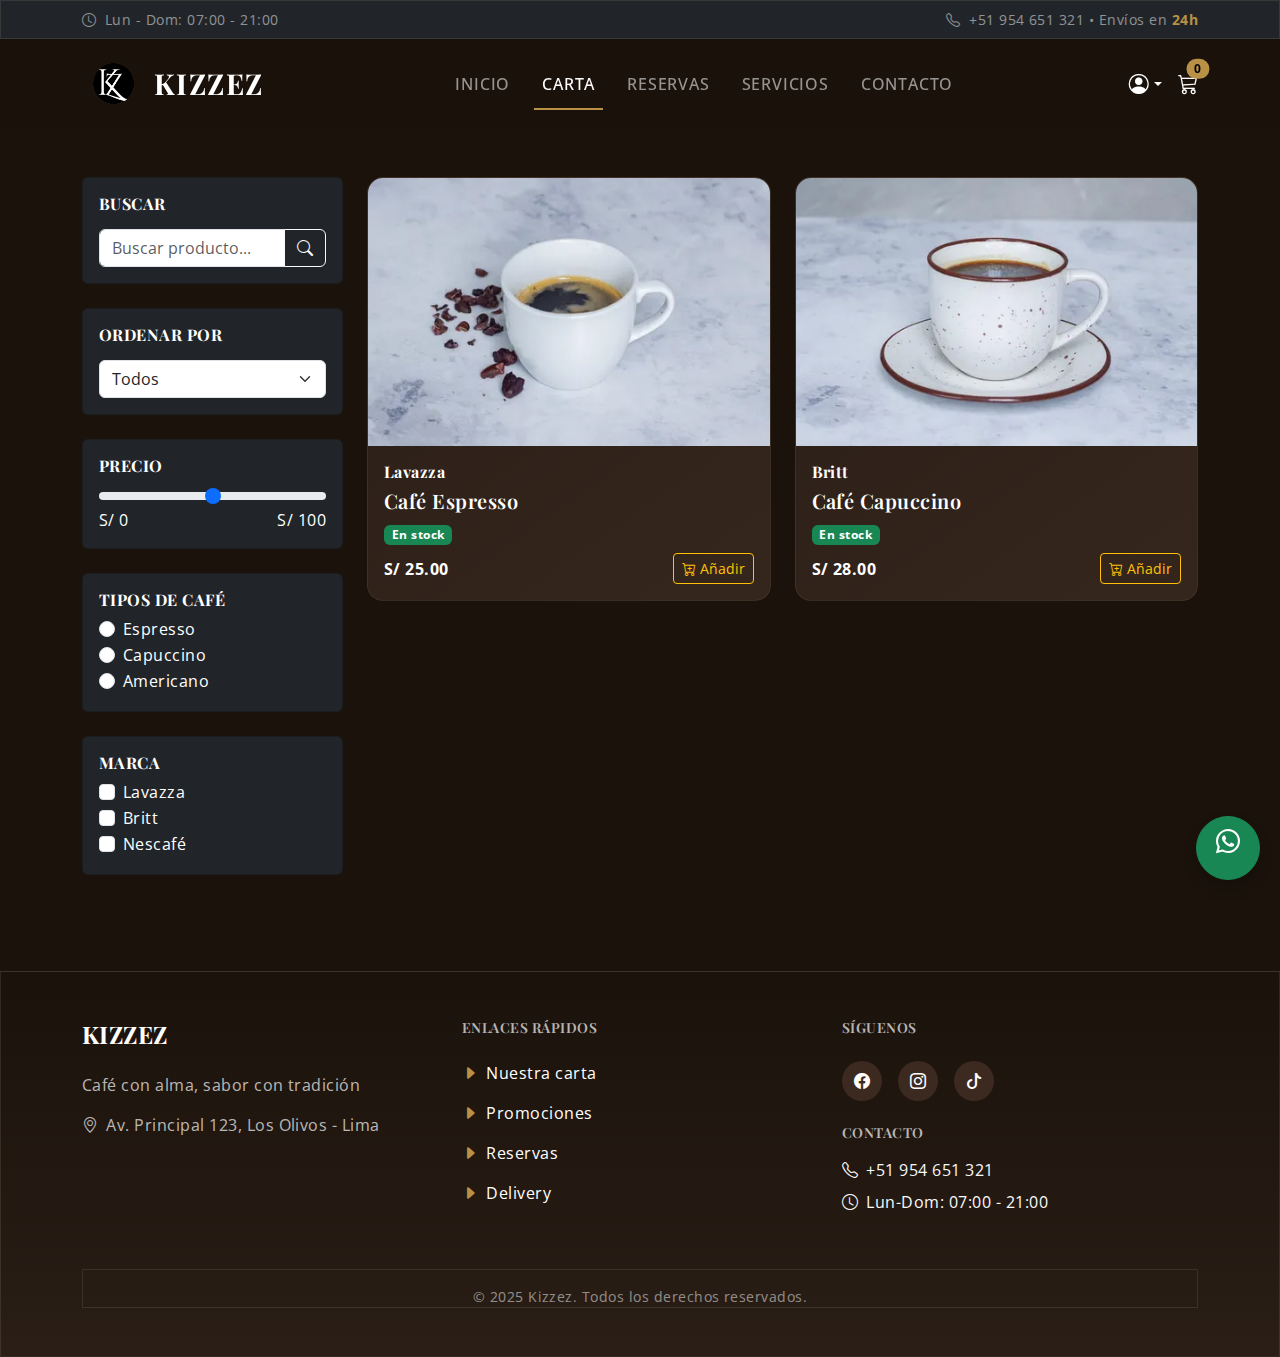
<file: carta.html>
<!DOCTYPE html>
<html lang="es">

<head>
    <meta charset="UTF-8">
    <meta name="viewport" content="width=device-width, initial-scale=1.0">
    <title>Kizzez - Carta</title>
    <link rel="icon" href="/img/logos/logo_Kizzez02.png" />
    <!-- Bootstrap CSS -->
    <link href="https://cdn.jsdelivr.net/npm/bootstrap@5.3.2/dist/css/bootstrap.min.css" rel="stylesheet">
    <!-- Iconos Bootstrap -->
    <link rel="stylesheet" href="https://cdn.jsdelivr.net/npm/bootstrap-icons@1.11.1/font/bootstrap-icons.css">
    <!-- Google Fonts -->
    <link rel="preconnect" href="https://fonts.googleapis.com">
    <link rel="preconnect" href="https://fonts.gstatic.com" crossorigin>
    <link href="https://fonts.googleapis.com/css2?family=Playfair+Display:wght@400;500;600;700&family=Open+Sans:wght@300;400;500;600&display=swap" rel="stylesheet">
    <!-- CSS -->
    <link rel="stylesheet" href="/CSS/styleProductos.css">
</head>

<body class="bg-custom-dark">
    <!-- Bootstrap JS -->
    <script src="https://cdn.jsdelivr.net/npm/bootstrap@5.3.2/dist/js/bootstrap.bundle.min.js"></script>

    <!-- BARRA SUPERIOR: horario y teléfono -->
    <div class="bg-dark border-bottom border-accent py-2">
        <div class="container d-flex justify-content-between small text-white-50">
            <div><i class="bi bi-clock me-1"></i> Lun - Dom: 07:00 - 21:00</div>
            <div><i class="bi bi-telephone me-1"></i> +51 954 651 321 • Envíos en <strong class="text-gold">24h</strong>
            </div>
        </div>
    </div>

    <!-- NAVBAR -->
    <header class="sticky-top w-100">
        <nav class="navbar navbar-expand-md navbar-dark py-2">
            <div class="container">
                <a class="navbar-brand d-flex align-items-center gap-2" href="#" aria-label="Inicio Kizzez">
                    <img src="/img/logos/logo_Kizzez.png" alt="Logo Kizzez" class="rounded-circle" width="64"
                        height="64" loading="lazy">
                    <span class="fw-bold">KIZZEZ</span>
                </a>

                <button class="navbar-toggler" type="button" data-bs-toggle="collapse" data-bs-target="#mainNav"
                    aria-controls="mainNav" aria-expanded="false" aria-label="Toggle navigation">
                    <span class="navbar-toggler-icon"></span>
                </button>

                <div class="collapse navbar-collapse justify-content-center" id="mainNav">
                    <ul class="navbar-nav text-uppercase fw-semibold">
                        <li class="nav-item px-2"><a class="nav-link" href="index.html">Inicio</a></li>
                        <li class="nav-item px-2"><a class="nav-link active" href="carta.html">Carta</a></li>
                        <li class="nav-item px-2"><a class="nav-link" href="reservas.html">Reservas</a></li>
                        <li class="nav-item px-2"><a class="nav-link" href="servicios.html">Servicios</a></li>
                        <li class="nav-item px-2"><a class="nav-link" href="contacto.html">Contacto</a></li>
                    </ul>
                </div>

                <div class="d-flex align-items-center ms-auto gap-3">
                    <!-- Dropdown usuario -->
                    <div class="dropdown">
                        <a class="text-white text-decoration-none d-flex align-items-center dropdown-toggle" href="#"
                            id="userDropdown" data-bs-toggle="dropdown" aria-expanded="false" aria-haspopup="true"
                            role="button">
                            <i class="bi bi-person-circle fs-5" aria-hidden="true"></i>
                        </a>

                        <ul class="dropdown-menu dropdown-menu-end dropdown-menu-dark" aria-labelledby="userDropdown">
                            <li><a class="dropdown-item" href="login.html" data-action="login">Iniciar sesión</a></li>
                            <li><a class="dropdown-item" href="registrarse.html" data-action="register">Registrarse</a></li>
                            <li><a class="dropdown-item" href="admin.html" data-action="admin">Admin</a></li>
                        </ul>
                    </div>

                    <!-- Carrito -->
                    <a href="#" class="text-white text-decoration-none position-relative" aria-label="Carrito">
                        <i class="bi bi-cart3 fs-5"></i>
                        <span
                            class="position-absolute top-0 start-100 translate-middle badge rounded-pill bg-gold text-dark">0</span>
                    </a>
                </div>
            </div>
        </nav>
    </header>

    <main class="container my-5">
        <div class="row">

            <!-- FILTROS -->
            <aside class="col-md-3 mb-4">
                <div class="card bg-dark text-white mb-4 p-3">
                    <h6 class="text-uppercase fw-bold">Buscar</h6>
                    <div class="input-group mt-2">
                        <input type="text" class="form-control" placeholder="Buscar producto...">
                        <button class="btn btn-outline-light"><i class="bi bi-search"></i></button>
                    </div>
                </div>

                <div class="card bg-dark text-white mb-4 p-3">
                    <h6 class="text-uppercase fw-bold">Ordenar por</h6>
                    <select class="form-select mt-2">
                        <option>Todos</option>
                        <option>Precio Mayor a Menor</option>
                        <option>Precio Menor a Mayor</option>
                        <option>Popularidad</option>
                        <option>Novedad</option>
                    </select>
                </div>

                <div class="card bg-dark text-white mb-4 p-3">
                    <h6 class="text-uppercase fw-bold">Precio</h6>
                    <input type="range" class="form-range" min="0" max="100" step="5">
                    <div class="d-flex justify-content-between">
                        <span>S/ 0</span>
                        <span>S/ 100</span>
                    </div>
                </div>

                <div class="card bg-dark text-white mb-4 p-3">
                    <h6 class="text-uppercase fw-bold">Tipos de Café</h6>
                    <div class="form-check"><input class="form-check-input" type="radio" name="cafe"><label
                            class="form-check-label">Espresso</label></div>
                    <div class="form-check"><input class="form-check-input" type="radio" name="cafe"><label
                            class="form-check-label">Capuccino</label></div>
                    <div class="form-check"><input class="form-check-input" type="radio" name="cafe"><label
                            class="form-check-label">Americano</label></div>
                </div>

                <div class="card bg-dark text-white mb-4 p-3">
                    <h6 class="text-uppercase fw-bold">Marca</h6>
                    <div class="form-check"><input class="form-check-input" type="checkbox"><label
                            class="form-check-label">Lavazza</label></div>
                    <div class="form-check"><input class="form-check-input" type="checkbox"><label
                            class="form-check-label">Britt</label></div>
                    <div class="form-check"><input class="form-check-input" type="checkbox"><label
                            class="form-check-label">Nescafé</label></div>
                </div>
            </aside>

            <!-- PRODUCTOS -->
            <section class="col-md-9">
                <div class="row g-4">
                    <!-- Producto 1 -->
                    <div class="col-md-6">
                        <div class="card product-card h-100">
                            <img src="/img/productos/producto02.png" class="card-img-top" alt="Producto café">
                            <div class="card-body">
                                <h6 class="text-gold fw-bold">Lavazza</h6>
                                <h5 class="card-title">Café Espresso</h5>
                                <span class="badge bg-success mb-2">En stock</span>
                                <div class="d-flex justify-content-between align-items-center">
                                    <span class="fw-bold">S/ 25.00</span>
                                    <button class="btn btn-outline-warning btn-sm"><i class="bi bi-cart-plus"></i>
                                        Añadir</button>
                                </div>
                            </div>
                        </div>
                    </div>
                    <!-- Producto 2 -->
                    <div class="col-md-6">
                        <div class="card product-card h-100">
                            <img src="/img/productos/producto04.png" class="card-img-top" alt="Producto café">
                            <div class="card-body">
                                <h6 class="text-gold fw-bold">Britt</h6>
                                <h5 class="card-title">Café Capuccino</h5>
                                <span class="badge bg-success mb-2">En stock</span>
                                <div class="d-flex justify-content-between align-items-center">
                                    <span class="fw-bold">S/ 28.00</span>
                                    <button class="btn btn-outline-warning btn-sm"><i class="bi bi-cart-plus"></i>
                                        Añadir</button>
                                </div>
                            </div>
                        </div>
                    </div>
                </div>
            </section>
        </div>
    </main>

    <!-- BOTONES FLOATING: WhatsApp y Pedir -->
    <a href="#" class="btn btn-success rounded-circle shadow floating-btn btn-whatsapp"
        aria-label="WhatsApp">
        <i class="bi bi-whatsapp fs-4" aria-hidden="true"></i>
    </a>

    <!-- FOOTER -->
    <footer class="container-fluid text-light py-5 border-top border-accent mt-5">
        <div class="container">
            <div class="row gy-5">
                <div class="col-12 col-md-4">
                    <h3 class="h4 fw-bold text-gold mb-4">KIZZEZ</h3>
                    <p class="text-white-70 mb-0">Café con alma, sabor con tradición</p>
                    <p class="text-white-70 mt-3"><i class="bi bi-geo-alt me-2"></i>Av. Principal 123, Los Olivos - Lima
                    </p>
                </div>

                <div class="col-12 col-md-4">
                    <h6 class="fw-semibold text-uppercase small text-white-70 mb-4">Enlaces rápidos</h6>
                    <ul class="list-unstyled mb-0">
                        <li class="mb-3"><a href="#"
                                class="text-white text-decoration-none d-flex align-items-center"><i
                                    class="bi bi-caret-right-fill text-gold me-2"></i>Nuestra carta</a></li>
                        <li class="mb-3"><a href="#"
                                class="text-white text-decoration-none d-flex align-items-center"><i
                                    class="bi bi-caret-right-fill text-gold me-2"></i>Promociones</a></li>
                        <li class="mb-3"><a href="#"
                                class="text-white text-decoration-none d-flex align-items-center"><i
                                    class="bi bi-caret-right-fill text-gold me-2"></i>Reservas</a></li>
                        <li class="mb-3"><a href="#"
                                class="text-white text-decoration-none d-flex align-items-center"><i
                                    class="bi bi-caret-right-fill text-gold me-2"></i>Delivery</a></li>
                    </ul>
                </div>

                <div class="col-12 col-md-4">
                    <h6 class="fw-semibold text-uppercase small text-white-70 mb-4">Síguenos</h6>
                    <div class="d-flex gap-3 mb-4">
                        <a href="#"
                            class="text-white text-decoration-none d-flex align-items-center justify-content-center rounded-circle bg-medium"
                            style="width: 40px; height: 40px;"><i class="bi bi-facebook" aria-hidden="true"></i></a>
                        <a href="#"
                            class="text-white text-decoration-none d-flex align-items-center justify-content-center rounded-circle bg-medium"
                            style="width: 40px; height: 40px;"><i class="bi bi-instagram" aria-hidden="true"></i></a>
                        <a href="#"
                            class="text-white text-decoration-none d-flex align-items-center justify-content-center rounded-circle bg-medium"
                            style="width: 40px; height: 40px;"><i class="bi bi-tiktok" aria-hidden="true"></i></a>
                    </div>

                    <h6 class="fw-semibold text-uppercase small text-white-70 mb-3">Contacto</h6>
                    <p class="mb-2"><i class="bi bi-telephone me-2"></i>+51 954 651 321</p>
                    <p class="mb-0"><i class="bi bi-clock me-2"></i>Lun-Dom: 07:00 - 21:00</p>
                </div>
            </div>

            <div class="text-center text-white-50 small mt-5 pt-3 border-top border-accent">© <span id="year"></span> 2025 Kizzez. Todos los derechos reservados.</div>
        </div>
    </footer>
</body>

</html>
</file>
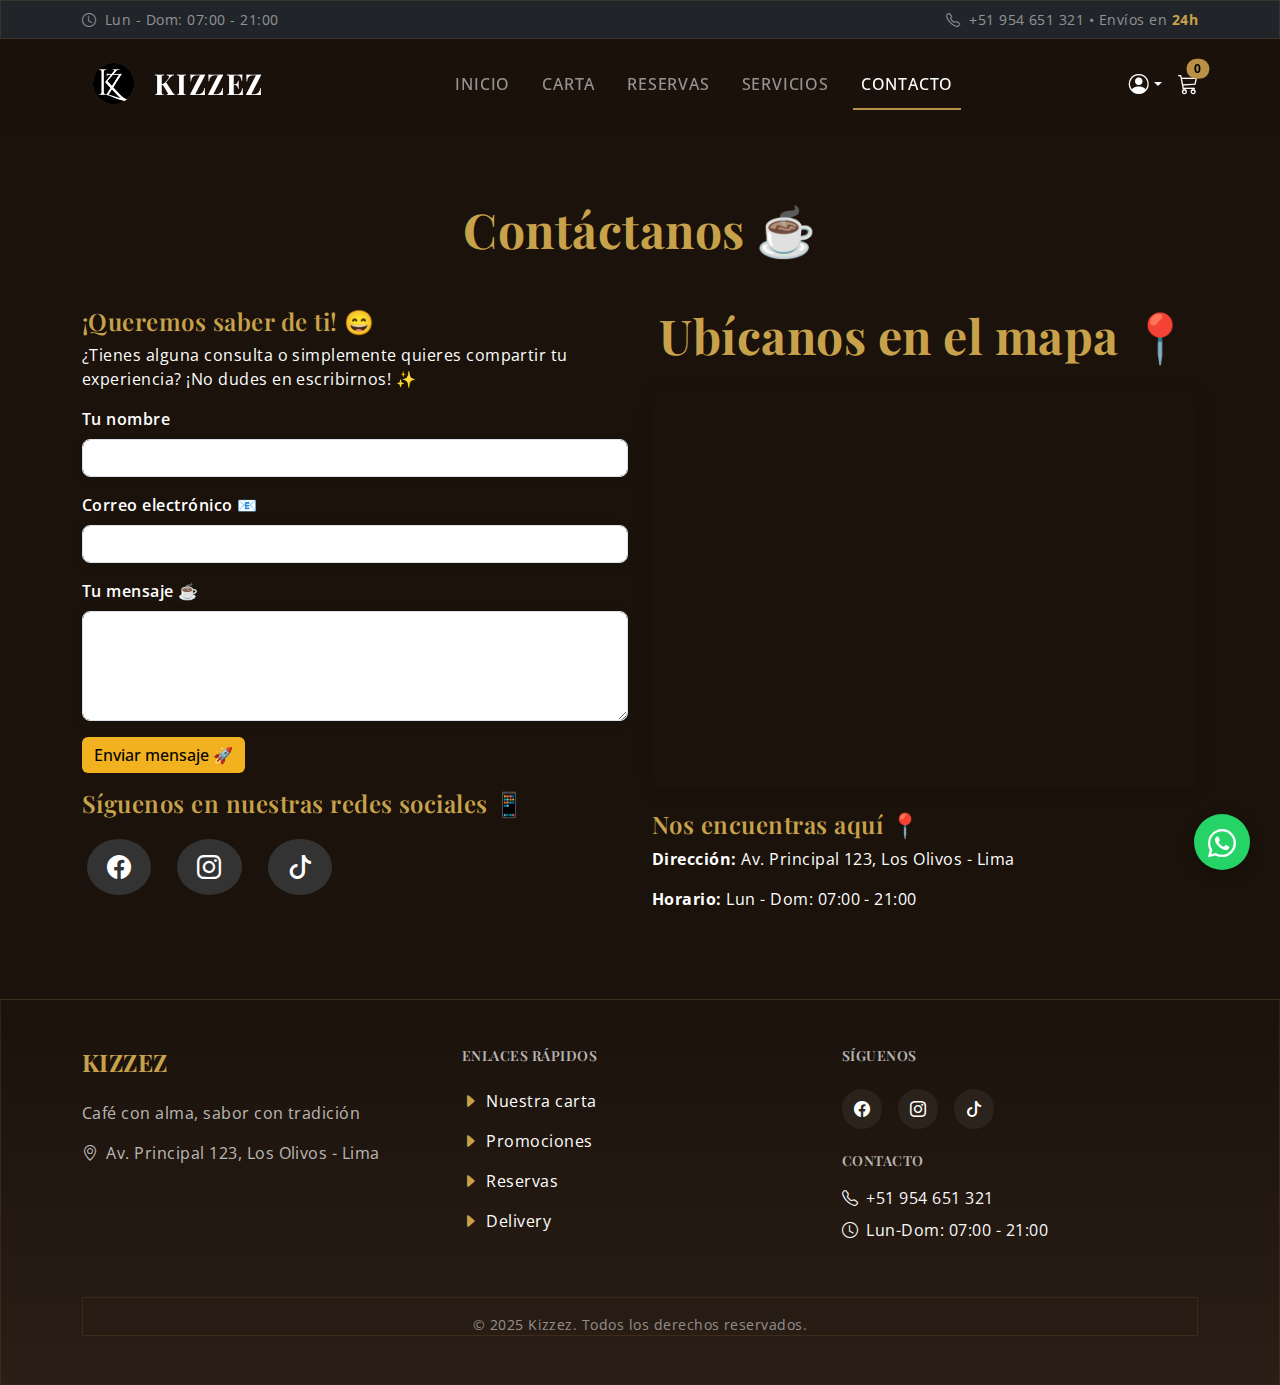
<file: contacto.html>
<!DOCTYPE html>
<html lang="es">
<head>
  <meta charset="UTF-8" />
  <meta name="viewport" content="width=device-width, initial-scale=1.0" />
  <title>Kizzez - Contacto</title>
  <link rel="icon" href="/img/logos/logo_Kizzez02.png" />
  <!-- Bootstrap CSS -->
  <link href="https://cdn.jsdelivr.net/npm/bootstrap@5.3.2/dist/css/bootstrap.min.css" rel="stylesheet" />
  <!-- Iconos Bootstrap -->
  <link rel="stylesheet" href="https://cdn.jsdelivr.net/npm/bootstrap-icons@1.11.1/font/bootstrap-icons.css" />
  <!-- Google Fonts -->
  <link href="https://fonts.googleapis.com/css2?family=Playfair+Display:wght@400;500;600;700&family=Open+Sans:wght@300;400;500;600&display=swap" rel="stylesheet" />
  <!-- CSS personalizado (rutas corregidas) -->
  <link rel="stylesheet" href="/CSS/styleInicio.css" />
  <link rel="stylesheet" href="/CSS/styleContacto.css" />
</head>
<body class="bg-custom-dark">

  <!-- Bootstrap JS (cargado al final por rendimiento) -->
  <script src="https://cdn.jsdelivr.net/npm/bootstrap@5.3.2/dist/js/bootstrap.bundle.min.js"></script>

  <!-- Script para formulario  -->
  <script src="/JS/scriptContacto.js"></script>

  <!-- BARRA SUPERIOR: horario y teléfono -->
  <div class="bg-dark border-bottom border-accent py-2">
    <div class="container d-flex justify-content-between small text-white-50">
      <div><i class="bi bi-clock me-1" aria-hidden="true"></i> Lun - Dom: 07:00 - 21:00</div>
      <div><i class="bi bi-telephone me-1" aria-hidden="true"></i> +51 954 651 321 • Envíos en <strong class="text-gold">24h</strong></div>
    </div>
  </div>

  <!-- NAVBAR -->
  <header class="sticky-top w-100">
    <nav class="navbar navbar-expand-md navbar-dark py-2">
      <div class="container">
        <a class="navbar-brand d-flex align-items-center gap-2" href="index.html" aria-label="Inicio Kizzez">
          <img src="/img/logos/logo_Kizzez.png" alt="Logo Kizzez" class="rounded-circle" width="64" height="64" loading="lazy" />
          <span class="fw-bold">KIZZEZ</span>
        </a>

        <button class="navbar-toggler" type="button" data-bs-toggle="collapse" data-bs-target="#mainNav" aria-controls="mainNav" aria-expanded="false" aria-label="Toggle navigation">
          <span class="navbar-toggler-icon"></span>
        </button>

        <div class="collapse navbar-collapse justify-content-center" id="mainNav">
          <ul class="navbar-nav text-uppercase fw-semibold">
            <li class="nav-item px-2"><a class="nav-link" href="index.html">Inicio</a></li>
            <li class="nav-item px-2"><a class="nav-link" href="carta.html">Carta</a></li>
            <li class="nav-item px-2"><a class="nav-link" href="reservas.html">Reservas</a></li>
            <li class="nav-item px-2"><a class="nav-link" href="servicios.html">Servicios</a></li>
            <li class="nav-item px-2"><a class="nav-link active" href="contacto.html">Contacto</a></li>
          </ul>
        </div>

        <div class="d-flex align-items-center ms-auto gap-3">
          <!-- Dropdown usuario -->
          <div class="dropdown">
            <a class="text-white text-decoration-none d-flex align-items-center dropdown-toggle" href="#" id="userDropdown"
                data-bs-toggle="dropdown" aria-expanded="false" aria-haspopup="true" role="button">
              <i class="bi bi-person-circle fs-5" aria-hidden="true"></i>
            </a>

            <ul class="dropdown-menu dropdown-menu-end dropdown-menu-dark" aria-labelledby="userDropdown">
              <li><a class="dropdown-item" href="login.html" data-action="login">Iniciar sesión</a></li>
              <li><a class="dropdown-item" href="registrarse.html" data-action="register">Registrarse</a></li>
              <li><a class="dropdown-item" href="admin.html" data-action="admin">Admin</a></li>
            </ul>
          </div>

          <!-- Carrito -->
          <a href="#" class="text-white text-decoration-none position-relative" aria-label="Carrito">
            <i class="bi bi-cart3 fs-5" aria-hidden="true"></i>
            <span class="position-absolute top-0 start-100 translate-middle badge rounded-pill bg-gold text-dark">0</span>
          </a>
        </div>
      </div>
    </nav>
  </header>

  <!-- SECCIÓN DE CONTACTO -->
  <section class="container my-5 py-4">
    <h2 class="text-center fw-bold display-5 mb-5 text-gold">Contáctanos ☕️</h2>

    <div class="row">
      <!-- Formulario de contacto -->
      <div class="col-md-6">
        <h4 class="text-gold">¡Queremos saber de ti! 😄</h4>
        <p>¿Tienes alguna consulta o simplemente quieres compartir tu experiencia? ¡No dudes en escribirnos! ✨</p>

        <!-- FORMULARIO: usa Bootstrap validation y muestra Toast al enviar -->
        <form id="contactForm" novalidate>
          <div class="mb-3">
            <label for="name" class="form-label">Tu nombre</label>
            <input type="text" class="form-control" id="name" name="name" required>
            <div class="invalid-feedback">Por favor ingresa tu nombre.</div>
          </div>

          <div class="mb-3">
            <label for="email" class="form-label">Correo electrónico 📧</label>
            <input type="email" class="form-control" id="email" name="email" required>
            <div class="invalid-feedback">Por favor ingresa un correo válido.</div>
          </div>

          <div class="mb-3">
            <label for="message" class="form-label">Tu mensaje ☕️</label>
            <textarea class="form-control" id="message" name="message" rows="4" required></textarea>
            <div class="invalid-feedback">Por favor escribe tu mensaje.</div>
          </div>

          <button type="submit" class="btn btn-warning mb-3">Enviar mensaje 🚀</button>
        </form>

        <!-- Redes sociales -->
        <h4 class="text-gold mb-3">Síguenos en nuestras redes sociales 📱</h4>
        <div class="social-icons d-flex gap-3">
          <a href="https://www.facebook.com/kizzez" class="text-white" target="_blank" rel="noopener noreferrer" aria-label="Facebook de Kizzez"><i class="bi bi-facebook fs-4" aria-hidden="true"></i></a>
          <a href="https://www.instagram.com/kizzez" class="text-white" target="_blank" rel="noopener noreferrer" aria-label="Instagram de Kizzez"><i class="bi bi-instagram fs-4" aria-hidden="true"></i></a>
          <a href="https://www.tiktok.com/@kizzez" class="text-white" target="_blank" rel="noopener noreferrer" aria-label="TikTok de Kizzez"><i class="bi bi-tiktok fs-4" aria-hidden="true"></i></a>
        </div>
      </div>

      <!-- Mapa de Google -->
      <div class="col-md-6">
        <h4 class="text-center fw-bold display-5 mb-4 text-gold">Ubícanos en el mapa 📍</h4>
        <iframe
          title="Mapa - Kizzez Los Olivos"
          src="https://www.google.com/maps/embed?pb=!1m18!1m12!1m3!1d3903.3119596254082!2d-77.07276692403863!3d-11.952889888276612!2m3!1f0!2f0!3f0!3m2!1i1024!2i768!4f13.1!3m3!1m2!1s0x9105d1d877f532d7%3A0x8db19fe8e1f40feb!2sUniversidad%20Tecnol%C3%B3gica%20del%20Per%C3%BA!5e0!3m2!1ses-419!2spe!4v1756589481226!5m2!1ses-419!2spe"
          width="100%" height="400" style="border:0;" allowfullscreen loading="lazy" referrerpolicy="no-referrer-when-downgrade"></iframe>

        <h4 class="text-gold mt-3">Nos encuentras aquí 📍</h4>
        <p><strong>Dirección:</strong> Av. Principal 123, Los Olivos - Lima</p>
        <p><strong>Horario:</strong> Lun - Dom: 07:00 - 21:00</p>
      </div>
    </div>
  </section>

  <!-- Toast de Bootstrap (colocado al final del body) -->
  <div aria-live="polite" aria-atomic="true" class="position-relative">
    <div id="toastContainer" class="position-fixed bottom-0 end-0 p-3" style="z-index: 1080;">
      <div id="successToast" class="toast align-items-center text-bg-success border-0" role="alert" aria-live="assertive" aria-atomic="true" tabindex="-1">
        <div class="d-flex">
          <div class="toast-body">
            ¡Mensaje enviado con éxito! Nos pondremos en contacto pronto.
          </div>
          <button type="button" class="btn-close btn-close-white me-2 m-auto" data-bs-dismiss="toast" aria-label="Cerrar"></button>
        </div>
      </div>
    </div>
  </div>

  <!-- WhatsApp Floating Button -->
  <a href="#" class="floating-btn" aria-label="WhatsApp de Kizzez" target="_blank" rel="noopener noreferrer">
    <i class="bi bi-whatsapp fs-3" aria-hidden="true"></i>
  </a>

  <!-- FOOTER -->
  <footer class="container-fluid text-light py-5 border-top border-accent mt-5">
    <div class="container">
      <div class="row gy-5">
        <div class="col-12 col-md-4">
          <h3 class="h4 fw-bold text-gold mb-4">KIZZEZ</h3>
          <p class="text-white-70 mb-0">Café con alma, sabor con tradición</p>
          <p class="text-white-70 mt-3"><i class="bi bi-geo-alt me-2" aria-hidden="true"></i>Av. Principal 123, Los Olivos - Lima</p>
        </div>

        <div class="col-12 col-md-4">
          <h6 class="fw-semibold text-uppercase small text-white-70 mb-4">Enlaces rápidos</h6>
          <ul class="list-unstyled mb-0">
            <li class="mb-3"><a href="#" class="text-white text-decoration-none d-flex align-items-center"><i class="bi bi-caret-right-fill text-gold me-2" aria-hidden="true"></i>Nuestra carta</a></li>
            <li class="mb-3"><a href="#" class="text-white text-decoration-none d-flex align-items-center"><i class="bi bi-caret-right-fill text-gold me-2" aria-hidden="true"></i>Promociones</a></li>
            <li class="mb-3"><a href="#" class="text-white text-decoration-none d-flex align-items-center"><i class="bi bi-caret-right-fill text-gold me-2" aria-hidden="true"></i>Reservas</a></li>
            <li class="mb-3"><a href="#" class="text-white text-decoration-none d-flex align-items-center"><i class="bi bi-caret-right-fill text-gold me-2" aria-hidden="true"></i>Delivery</a></li>
          </ul>
        </div>

        <div class="col-12 col-md-4">
          <h6 class="fw-semibold text-uppercase small text-white-70 mb-4">Síguenos</h6>
          <div class="d-flex gap-3 mb-4">
            <a href="#" class="text-white text-decoration-none d-flex align-items-center justify-content-center rounded-circle bg-medium" style="width: 40px; height: 40px;" aria-label="Facebook"><i class="bi bi-facebook" aria-hidden="true"></i></a>
            <a href="#" class="text-white text-decoration-none d-flex align-items-center justify-content-center rounded-circle bg-medium" style="width: 40px; height: 40px;" aria-label="Instagram"><i class="bi bi-instagram" aria-hidden="true"></i></a>
            <a href="#" class="text-white text-decoration-none d-flex align-items-center justify-content-center rounded-circle bg-medium" style="width: 40px; height: 40px;" aria-label="TikTok"><i class="bi bi-tiktok" aria-hidden="true"></i></a>
          </div>

          <h6 class="fw-semibold text-uppercase small text-white-70 mb-3">Contacto</h6>
          <p class="mb-2"><i class="bi bi-telephone me-2" aria-hidden="true"></i>+51 954 651 321</p>
          <p class="mb-0"><i class="bi bi-clock me-2" aria-hidden="true"></i>Lun-Dom: 07:00 - 21:00</p>
        </div>
      </div>

      <div class="text-center text-white-50 small mt-5 pt-3 border-top border-accent">© <span id="year"></span> 2025 Kizzez. Todos los derechos reservados.</div>
    </div>
  </footer>
</body>
</html>
</file>
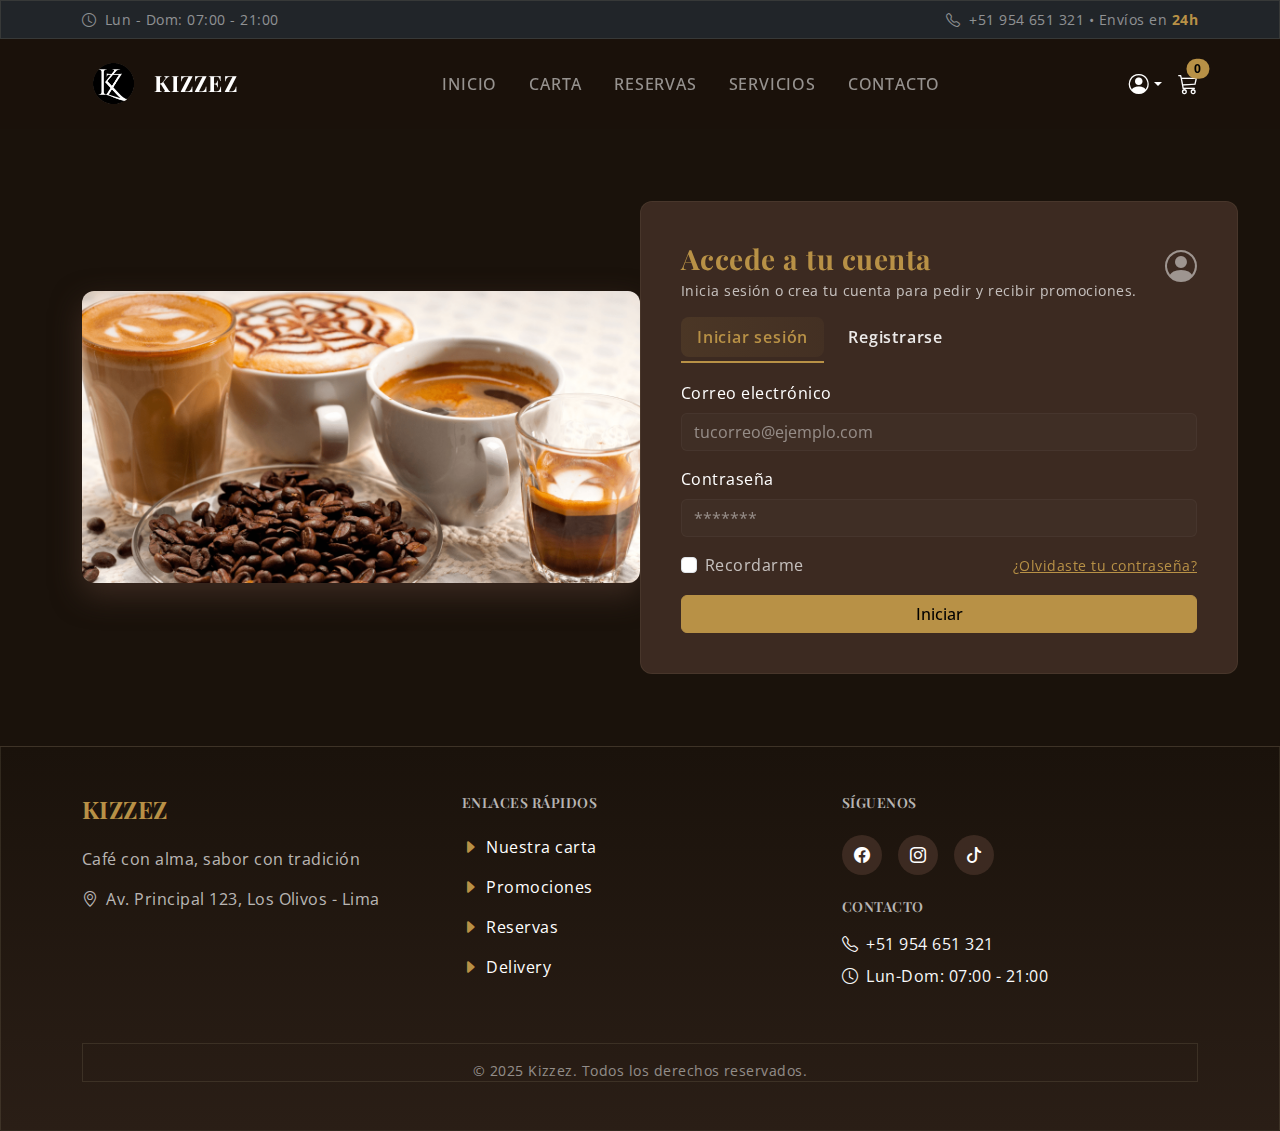
<file: login.html>
<!DOCTYPE html>
<html lang="es">
<head>
  <meta charset="utf-8" />
  <meta name="viewport" content="width=device-width, initial-scale=1" />
  <title>Kizzez - Login</title>
  <link rel="icon" href="/img/logos/logo_Kizzez02.png" />
  <!-- Bootstrap CSS -->
  <link href="https://cdn.jsdelivr.net/npm/bootstrap@5.3.2/dist/css/bootstrap.min.css" rel="stylesheet" />
  <!-- Bootstrap Icons -->
  <link rel="stylesheet" href="https://cdn.jsdelivr.net/npm/bootstrap-icons@1.11.1/font/bootstrap-icons.css" />
  <!-- Google Fonts -->
  <link rel="preconnect" href="https://fonts.googleapis.com" />
  <link rel="preconnect" href="https://fonts.gstatic.com" crossorigin />
  <link href="https://fonts.googleapis.com/css2?family=Playfair+Display:wght@400;500;600;700&family=Open+Sans:wght@300;400;500;600&display=swap" rel="stylesheet" />
  <!-- Tu CSS (ajusta la ruta si hace falta) -->
  <link rel="stylesheet" href="/CSS/styleInicio.css" />
    <link rel="stylesheet" href="/CSS/styleLogin.css">
</head>
<body class="bg-custom-dark">

  <!-- Bootstrap JS (necesario para componentes) -->
  <script src="https://cdn.jsdelivr.net/npm/bootstrap@5.3.2/dist/js/bootstrap.bundle.min.js"></script>
  <script src="/JS/scriptLogin.js"></script>

  <!-- TopBar -->
  <div class="bg-dark border-bottom border-accent py-2">
    <div class="container d-flex justify-content-between small text-white-50">
      <div><i class="bi bi-clock me-1"></i> Lun - Dom: 07:00 - 21:00</div>
      <div><i class="bi bi-telephone me-1"></i> +51 954 651 321 • Envíos en <strong class="text-gold">24h</strong></div>
    </div>
  </div>

  <!-- NAVBAR -->
  <header class="sticky-top w-100">
    <nav class="navbar navbar-expand-md navbar-dark py-2">
      <div class="container">
        <a class="navbar-brand d-flex align-items-center gap-2" href="index.html" aria-label="Inicio Kizzez">
          <img src="/img/logos/logo_Kizzez.png" alt="Logo Kizzez" class="rounded-circle" width="64" height="64" loading="lazy">
          <span class="fw-bold">KIZZEZ</span>
        </a>

        <button class="navbar-toggler" type="button" data-bs-toggle="collapse" data-bs-target="#mainNav" aria-controls="mainNav" aria-expanded="false" aria-label="Toggle navigation">
          <span class="navbar-toggler-icon"></span>
        </button>

        <div class="collapse navbar-collapse justify-content-center" id="mainNav">
          <ul class="navbar-nav text-uppercase fw-semibold">
            <li class="nav-item px-2"><a class="nav-link" href="index.html">Inicio</a></li>
            <li class="nav-item px-2"><a class="nav-link" href="carta.html">Carta</a></li>
            <li class="nav-item px-2"><a class="nav-link" href="reservas.html">Reservas</a></li>
            <li class="nav-item px-2"><a class="nav-link" href="servicios.html">Servicios</a></li>
            <li class="nav-item px-2"><a class="nav-link" href="contacto.html">Contacto</a></li>
          </ul>
        </div>

        <div class="d-flex align-items-center ms-auto gap-3">
          <!-- Dropdown usuario -->
          <div class="dropdown">
            <a class="text-white text-decoration-none d-flex align-items-center dropdown-toggle" href="#" id="userDropdown"
                data-bs-toggle="dropdown" aria-expanded="false" aria-haspopup="true" role="button">
              <i class="bi bi-person-circle fs-5" aria-hidden="true"></i>
            </a>

            <ul class="dropdown-menu dropdown-menu-end dropdown-menu-dark" aria-labelledby="userDropdown">
              <li><a class="dropdown-item" href="login.html" data-action="login">Iniciar sesión</a></li>
              <li><a class="dropdown-item" href="registrarse.html" data-action="register">Registrarse</a></li>
              <li><a class="dropdown-item" href="admin.html" data-action="admin">Admin</a></li>
            </ul>
          </div>

          <!-- Carrito -->
          <a href="#" class="text-white text-decoration-none position-relative" aria-label="Carrito">
            <i class="bi bi-cart3 fs-5"></i>
            <span class="position-absolute top-0 start-100 translate-middle badge rounded-pill bg-gold text-dark">0</span>
          </a>
        </div>
      </div>
    </nav>
  </header>

  <!-- SECCIÓN: LOGIN -->
  <main class="container my-5 py-4">
    <div class="row g-0 align-items-center">
      <!-- Lado izquierdo: imagen -->
      <div class="col-lg-6 mb-4 mb-lg-0">
        <!-- Ajusta la imagen en /img/ acorde a tu proyecto -->
        <img src="/img/contenido/cafe2.jpg" alt="Café Kizzez" class="auth-side-img" />
      </div>

      <!-- Lado derecho: Card con tabs -->
      <div class="col-lg-6">
        <div class="card auth-card cascading-right p-3">
          <div class="card-body p-4">
            <div class="d-flex justify-content-between align-items-start mb-3">
              <div>
                <h3 class="fw-bold text-gold mb-1">Accede a tu cuenta</h3>
                <p class="small text-white-70 mb-0">Inicia sesión o crea tu cuenta para pedir y recibir promociones.</p>
              </div>
              <div>
                <i class="bi bi-person-circle fs-2 text-white-50" aria-hidden="true"></i>
              </div>
            </div>

            <!-- Nav Tabs -->
            <ul class="nav nav-pills nav-auth mb-4" role="tablist">
              <li class="nav-item me-2" role="presentation">
                <button class="nav-link active" id="tab-login" data-bs-toggle="pill" data-bs-target="#pane-login" type="button" role="tab" aria-controls="pane-login" aria-selected="true">
                  Iniciar sesión
                </button>
              </li>
              <li class="nav-item" role="presentation">
                <button class="nav-link" id="tab-register" data-bs-toggle="pill" data-bs-target="#pane-register" type="button" role="tab" aria-controls="pane-register" aria-selected="false">
                  Registrarse
                </button>
              </li>
            </ul>

            <!-- Tabs content -->
            <div class="tab-content">
              <!-- LOGIN -->
              <div class="tab-pane fade show active" id="pane-login" role="tabpanel" aria-labelledby="tab-login">
                <form id="loginForm" class="needs-validation" novalidate>
                  <div class="mb-3">
                    <label for="loginEmail" class="form-label">Correo electrónico</label>
                    <input type="email" id="loginEmail" class="form-control" name="email" placeholder="tucorreo@ejemplo.com" required>
                    <div class="invalid-feedback">Introduce un correo válido.</div>
                  </div>

                  <div class="mb-3">
                    <label for="loginPassword" class="form-label">Contraseña</label>
                    <input type="password" id="loginPassword" class="form-control" name="password" minlength="6" placeholder="*******" required>
                    <div class="invalid-feedback">La contraseña debe tener al menos 6 caracteres.</div>
                  </div>

                  <div class="d-flex justify-content-between align-items-center mb-3">
                    <div class="form-check">
                      <input class="form-check-input" type="checkbox" id="remember" />
                      <label class="form-check-label text-white-70" for="remember">Recordarme</label>
                    </div>
                    <a href="#" class="small text-gold">¿Olvidaste tu contraseña?</a>
                  </div>

                  <button type="submit" class="btn btn-warning w-100">Iniciar</button>
                </form>
              </div>

              <!-- REGISTER -->
              <div class="tab-pane fade" id="pane-register" role="tabpanel" aria-labelledby="tab-register">
                <form id="registerForm" class="needs-validation" novalidate>
                  <div class="row">
                    <div class="col-md-6 mb-3">
                      <label for="regName" class="form-label">Nombre</label>
                      <input type="text" id="regName" class="form-control" name="name" placeholder="Tu nombre" required>
                      <div class="invalid-feedback">Por favor ingresa tu nombre.</div>
                    </div>
                    <div class="col-md-6 mb-3">
                      <label for="regLastname" class="form-label">Apellido</label>
                      <input type="text" id="regLastname" class="form-control" name="lastname" placeholder="Tu apellido" required>
                      <div class="invalid-feedback">Por favor ingresa tu apellido.</div>
                    </div>
                  </div>

                  <div class="mb-3">
                    <label for="regEmail" class="form-label">Correo electrónico</label>
                    <input type="email" id="regEmail" class="form-control" name="email" placeholder="tucorreo@ejemplo.com" required>
                    <div class="invalid-feedback">Introduce un correo válido.</div>
                  </div>

                  <div class="row">
                    <div class="col-md-6 mb-3">
                      <label for="regPassword" class="form-label">Contraseña</label>
                      <input type="password" id="regPassword" class="form-control" name="password" minlength="6" placeholder="Mínimo 6 caracteres" required>
                      <div class="invalid-feedback">La contraseña debe tener al menos 6 caracteres.</div>
                    </div>

                    <div class="col-md-6 mb-3">
                      <label for="regPasswordConfirm" class="form-label">Confirmar contraseña</label>
                      <input type="password" id="regPasswordConfirm" class="form-control" name="password_confirm" minlength="6" placeholder="Repite tu contraseña" required>
                      <div class="invalid-feedback">Las contraseñas deben coincidir.</div>
                    </div>
                  </div>

                  <div class="form-check mb-3">
                    <input class="form-check-input" type="checkbox" id="newsletter" checked>
                    <label class="form-check-label text-white-70" for="newsletter">Suscribirme al newsletter</label>
                  </div>

                  <button type="submit" class="btn btn-warning w-100">Crear cuenta</button>
                </form>
              </div>
            </div> <!-- /.tab-content -->
          </div> <!-- /.card-body -->
        </div> <!-- /.card -->
      </div>
    </div>
  </main>

  <!-- Toast reutilizable -->
  <div aria-live="polite" aria-atomic="true" class="position-relative">
    <div id="authToastContainer" class="position-fixed bottom-0 end-0 p-3" style="z-index:1080;">
      <div id="authToast" class="toast align-items-center text-bg-success border-0" role="alert" aria-live="assertive" aria-atomic="true" tabindex="-1">
        <div class="d-flex">
          <div class="toast-body" id="authToastBody">Mensaje...</div>
          <button type="button" class="btn-close btn-close-white me-2 m-auto" data-bs-dismiss="toast" aria-label="Cerrar"></button>
        </div>
      </div>
    </div>
  </div>

  <!-- Footer (simple, igual estilo) -->
  <footer class="container-fluid text-light py-5 border-top border-accent mt-5">
    <div class="container">
      <div class="row gy-5">
        <div class="col-12 col-md-4">
          <h3 class="h4 fw-bold text-gold mb-4">KIZZEZ</h3>
          <p class="text-white-70 mb-0">Café con alma, sabor con tradición</p>
          <p class="text-white-70 mt-3"><i class="bi bi-geo-alt me-2"></i>Av. Principal 123, Los Olivos - Lima</p>
        </div>

        <div class="col-12 col-md-4">
          <h6 class="fw-semibold text-uppercase small text-white-70 mb-4">Enlaces rápidos</h6>
          <ul class="list-unstyled mb-0">
            <li class="mb-3"><a href="#" class="text-white text-decoration-none d-flex align-items-center"><i class="bi bi-caret-right-fill text-gold me-2"></i>Nuestra carta</a></li>
            <li class="mb-3"><a href="#" class="text-white text-decoration-none d-flex align-items-center"><i class="bi bi-caret-right-fill text-gold me-2"></i>Promociones</a></li>
            <li class="mb-3"><a href="#" class="text-white text-decoration-none d-flex align-items-center"><i class="bi bi-caret-right-fill text-gold me-2"></i>Reservas</a></li>
            <li class="mb-3"><a href="#" class="text-white text-decoration-none d-flex align-items-center"><i class="bi bi-caret-right-fill text-gold me-2"></i>Delivery</a></li>
          </ul>
        </div>

        <div class="col-12 col-md-4">
          <h6 class="fw-semibold text-uppercase small text-white-70 mb-4">Síguenos</h6>
          <div class="d-flex gap-3 mb-4">
            <a href="#" class="text-white text-decoration-none d-flex align-items-center justify-content-center rounded-circle bg-medium" style="width:40px; height:40px;"><i class="bi bi-facebook" aria-hidden="true"></i></a>
            <a href="#" class="text-white text-decoration-none d-flex align-items-center justify-content-center rounded-circle bg-medium" style="width:40px; height:40px;"><i class="bi bi-instagram" aria-hidden="true"></i></a>
            <a href="#" class="text-white text-decoration-none d-flex align-items-center justify-content-center rounded-circle bg-medium" style="width:40px; height:40px;"><i class="bi bi-tiktok" aria-hidden="true"></i></a>
          </div>

          <h6 class="fw-semibold text-uppercase small text-white-70 mb-3">Contacto</h6>
          <p class="mb-2"><i class="bi bi-telephone me-2"></i>+51 954 651 321</p>
          <p class="mb-0"><i class="bi bi-clock me-2"></i>Lun-Dom: 07:00 - 21:00</p>
        </div>
      </div>

      <div class="text-center text-white-50 small mt-5 pt-3 border-top border-accent">© <span id="year"></span> 2025 Kizzez. Todos los derechos reservados.</div>
    </div>
  </footer>
</body>
</html>
</file>
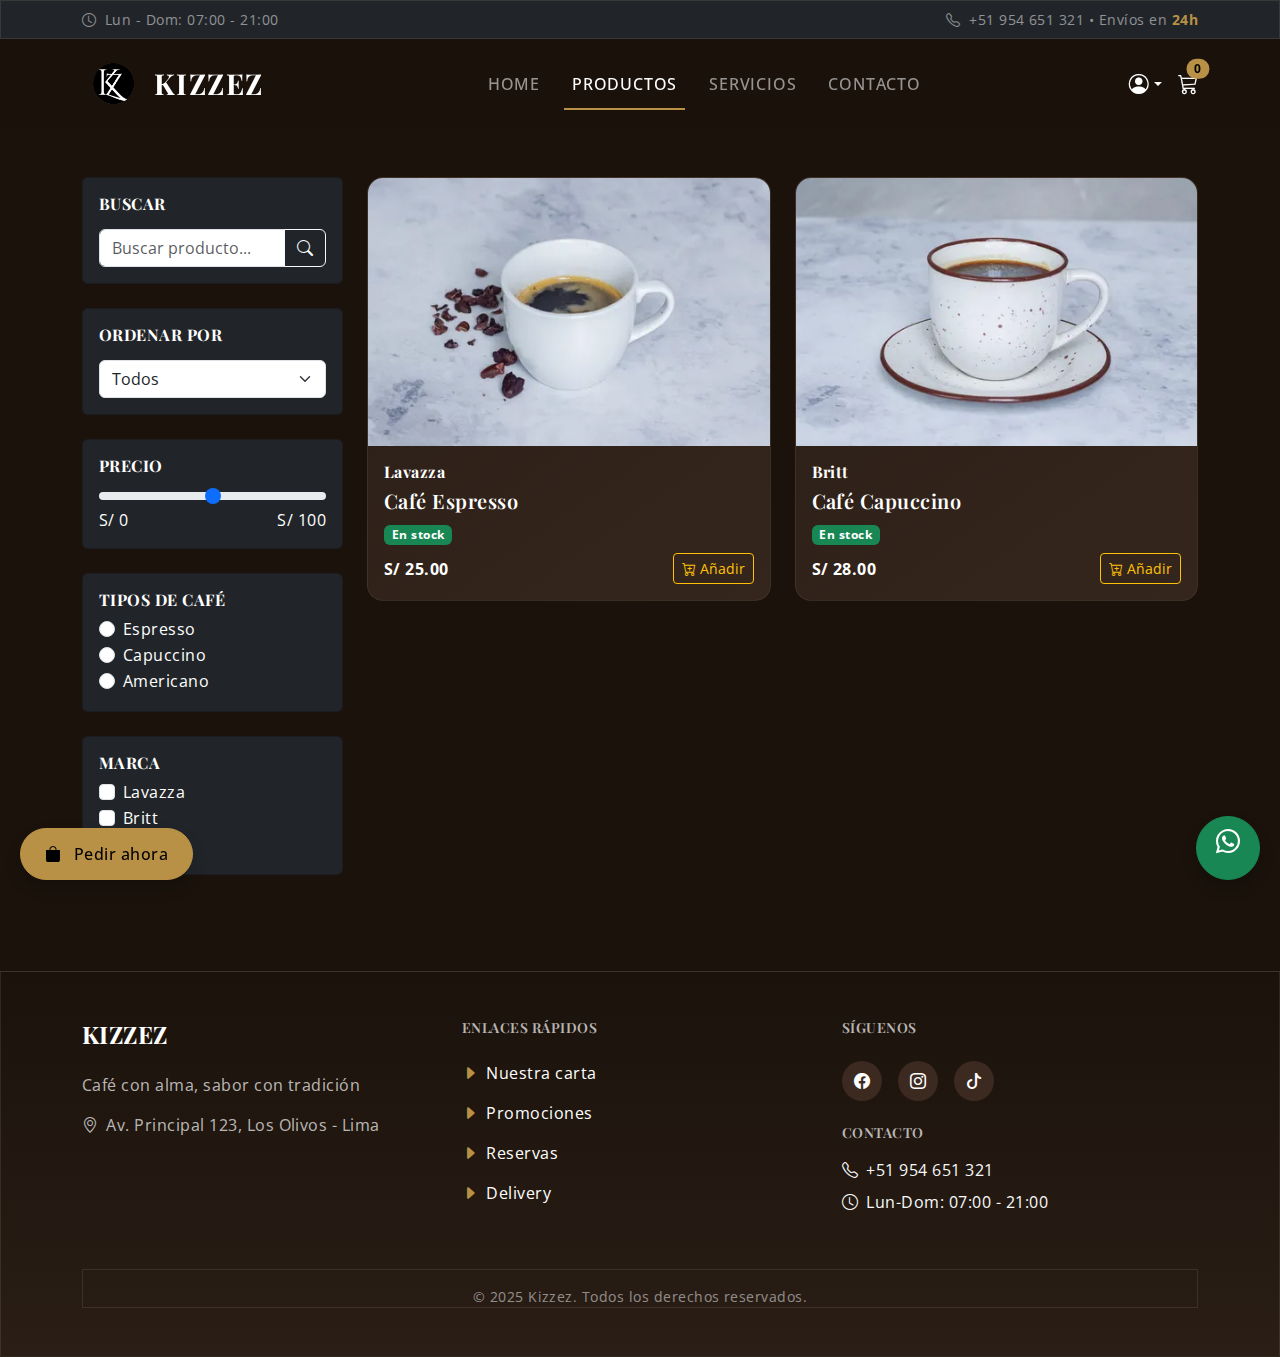
<file: productos.html>
<!DOCTYPE html>
<html lang="es">

<head>
    <meta charset="UTF-8">
    <meta name="viewport" content="width=device-width, initial-scale=1.0">
    <title>Kizzez - Productos</title>
    <link rel="icon" href="/img/logos/logo_Kizzez02.png" />
    <!-- Bootstrap CSS -->
    <link href="https://cdn.jsdelivr.net/npm/bootstrap@5.3.2/dist/css/bootstrap.min.css" rel="stylesheet">
    <!-- Iconos Bootstrap -->
    <link rel="stylesheet" href="https://cdn.jsdelivr.net/npm/bootstrap-icons@1.11.1/font/bootstrap-icons.css">
    <!-- Google Fonts -->
    <link rel="preconnect" href="https://fonts.googleapis.com">
    <link rel="preconnect" href="https://fonts.gstatic.com" crossorigin>
    <link href="https://fonts.googleapis.com/css2?family=Playfair+Display:wght@400;500;600;700&family=Open+Sans:wght@300;400;500;600&display=swap" rel="stylesheet">
    <!-- CSS -->
    <link rel="stylesheet" href="/CSS/styleProductos.css">
</head>

<body class="bg-custom-dark">
    <!-- Bootstrap JS -->
    <script src="https://cdn.jsdelivr.net/npm/bootstrap@5.3.2/dist/js/bootstrap.bundle.min.js"></script>

    <!-- BARRA SUPERIOR: horario y teléfono -->
    <div class="bg-dark border-bottom border-accent py-2">
        <div class="container d-flex justify-content-between small text-white-50">
            <div><i class="bi bi-clock me-1"></i> Lun - Dom: 07:00 - 21:00</div>
            <div><i class="bi bi-telephone me-1"></i> +51 954 651 321 • Envíos en <strong class="text-gold">24h</strong>
            </div>
        </div>
    </div>

    <!-- NAVBAR -->
    <header class="sticky-top w-100">
        <nav class="navbar navbar-expand-md navbar-dark py-2">
            <div class="container">
                <a class="navbar-brand d-flex align-items-center gap-2" href="#" aria-label="Inicio Kizzez">
                    <img src="/img/logos/logo_Kizzez.png" alt="Logo Kizzez" class="rounded-circle" width="64"
                        height="64" loading="lazy">
                    <span class="fw-bold">KIZZEZ</span>
                </a>

                <button class="navbar-toggler" type="button" data-bs-toggle="collapse" data-bs-target="#mainNav"
                    aria-controls="mainNav" aria-expanded="false" aria-label="Toggle navigation">
                    <span class="navbar-toggler-icon"></span>
                </button>

                <div class="collapse navbar-collapse justify-content-center" id="mainNav">
                    <ul class="navbar-nav text-uppercase fw-semibold">
                        <li class="nav-item px-2"><a class="nav-link " href="index.html">Home</a></li>
                        <li class="nav-item px-2"><a class="nav-link active" href="Productos.html">Productos</a></li>
                        <li class="nav-item px-2"><a class="nav-link" href="servicios.html">Servicios</a></li>
                        <li class="nav-item px-2"><a class="nav-link" href="contacto.html">Contacto</a></li>
                    </ul>
                </div>

                <div class="d-flex align-items-center ms-auto gap-3">
                    <!-- Dropdown usuario -->
                    <div class="dropdown">
                        <a class="text-white text-decoration-none d-flex align-items-center dropdown-toggle" href="#"
                            id="userDropdown" data-bs-toggle="dropdown" aria-expanded="false" aria-haspopup="true"
                            role="button">
                            <i class="bi bi-person-circle fs-5" aria-hidden="true"></i>
                        </a>

                        <ul class="dropdown-menu dropdown-menu-end dropdown-menu-dark" aria-labelledby="userDropdown">
                            <li><a class="dropdown-item" href="login.html" data-action="login">Iniciar sesión</a></li>
                            <li><a class="dropdown-item" href="registrarse.html" data-action="register">Registrarse</a></li>
                            <li><a class="dropdown-item" href="admin.html" data-action="admin">Admin</a></li>
                        </ul>
                    </div>

                    <!-- Carrito -->
                    <a href="#" class="text-white text-decoration-none position-relative" aria-label="Carrito">
                        <i class="bi bi-cart3 fs-5"></i>
                        <span
                            class="position-absolute top-0 start-100 translate-middle badge rounded-pill bg-gold text-dark">0</span>
                    </a>
                </div>
            </div>
        </nav>
    </header>

    <main class="container my-5">
        <div class="row">

            <!-- FILTROS -->
            <aside class="col-md-3 mb-4">
                <div class="card bg-dark text-white mb-4 p-3">
                    <h6 class="text-uppercase fw-bold">Buscar</h6>
                    <div class="input-group mt-2">
                        <input type="text" class="form-control" placeholder="Buscar producto...">
                        <button class="btn btn-outline-light"><i class="bi bi-search"></i></button>
                    </div>
                </div>

                <div class="card bg-dark text-white mb-4 p-3">
                    <h6 class="text-uppercase fw-bold">Ordenar por</h6>
                    <select class="form-select mt-2">
                        <option>Todos</option>
                        <option>Precio Mayor a Menor</option>
                        <option>Precio Menor a Mayor</option>
                        <option>Popularidad</option>
                        <option>Novedad</option>
                    </select>
                </div>

                <div class="card bg-dark text-white mb-4 p-3">
                    <h6 class="text-uppercase fw-bold">Precio</h6>
                    <input type="range" class="form-range" min="0" max="100" step="5">
                    <div class="d-flex justify-content-between">
                        <span>S/ 0</span>
                        <span>S/ 100</span>
                    </div>
                </div>

                <div class="card bg-dark text-white mb-4 p-3">
                    <h6 class="text-uppercase fw-bold">Tipos de Café</h6>
                    <div class="form-check"><input class="form-check-input" type="radio" name="cafe"><label
                            class="form-check-label">Espresso</label></div>
                    <div class="form-check"><input class="form-check-input" type="radio" name="cafe"><label
                            class="form-check-label">Capuccino</label></div>
                    <div class="form-check"><input class="form-check-input" type="radio" name="cafe"><label
                            class="form-check-label">Americano</label></div>
                </div>

                <div class="card bg-dark text-white mb-4 p-3">
                    <h6 class="text-uppercase fw-bold">Marca</h6>
                    <div class="form-check"><input class="form-check-input" type="checkbox"><label
                            class="form-check-label">Lavazza</label></div>
                    <div class="form-check"><input class="form-check-input" type="checkbox"><label
                            class="form-check-label">Britt</label></div>
                    <div class="form-check"><input class="form-check-input" type="checkbox"><label
                            class="form-check-label">Nescafé</label></div>
                </div>
            </aside>

            <!-- PRODUCTOS -->
            <section class="col-md-9">
                <div class="row g-4">
                    <!-- Producto 1 -->
                    <div class="col-md-6">
                        <div class="card product-card h-100">
                            <img src="/img/productos/producto02.png" class="card-img-top" alt="Producto café">
                            <div class="card-body">
                                <h6 class="text-gold fw-bold">Lavazza</h6>
                                <h5 class="card-title">Café Espresso</h5>
                                <span class="badge bg-success mb-2">En stock</span>
                                <div class="d-flex justify-content-between align-items-center">
                                    <span class="fw-bold">S/ 25.00</span>
                                    <button class="btn btn-outline-warning btn-sm"><i class="bi bi-cart-plus"></i>
                                        Añadir</button>
                                </div>
                            </div>
                        </div>
                    </div>
                    <!-- Producto 2 -->
                    <div class="col-md-6">
                        <div class="card product-card h-100">
                            <img src="/img/productos/producto04.png" class="card-img-top" alt="Producto café">
                            <div class="card-body">
                                <h6 class="text-gold fw-bold">Britt</h6>
                                <h5 class="card-title">Café Capuccino</h5>
                                <span class="badge bg-success mb-2">En stock</span>
                                <div class="d-flex justify-content-between align-items-center">
                                    <span class="fw-bold">S/ 28.00</span>
                                    <button class="btn btn-outline-warning btn-sm"><i class="bi bi-cart-plus"></i>
                                        Añadir</button>
                                </div>
                            </div>
                        </div>
                    </div>
                </div>
            </section>
        </div>
    </main>

    <!-- BOTONES FLOATING: WhatsApp y Pedir -->
    <a href="https://wa.me/51954651321" class="btn btn-success rounded-circle shadow floating-btn btn-whatsapp"
        aria-label="WhatsApp">
        <i class="bi bi-whatsapp fs-4" aria-hidden="true"></i>
    </a>

    <a href="#" class="btn btn-warning rounded-pill shadow floating-btn btn-order" aria-label="Pedir ahora">
        <i class="bi bi-bag-fill me-2" aria-hidden="true"></i> Pedir ahora
    </a>

    <!-- FOOTER -->
    <footer class="container-fluid text-light py-5 border-top border-accent mt-5">
        <div class="container">
            <div class="row gy-5">
                <div class="col-12 col-md-4">
                    <h3 class="h4 fw-bold text-gold mb-4">KIZZEZ</h3>
                    <p class="text-white-70 mb-0">Café con alma, sabor con tradición</p>
                    <p class="text-white-70 mt-3"><i class="bi bi-geo-alt me-2"></i>Av. Principal 123, Los Olivos - Lima
                    </p>
                </div>

                <div class="col-12 col-md-4">
                    <h6 class="fw-semibold text-uppercase small text-white-70 mb-4">Enlaces rápidos</h6>
                    <ul class="list-unstyled mb-0">
                        <li class="mb-3"><a href="#"
                                class="text-white text-decoration-none d-flex align-items-center"><i
                                    class="bi bi-caret-right-fill text-gold me-2"></i>Nuestra carta</a></li>
                        <li class="mb-3"><a href="#"
                                class="text-white text-decoration-none d-flex align-items-center"><i
                                    class="bi bi-caret-right-fill text-gold me-2"></i>Promociones</a></li>
                        <li class="mb-3"><a href="#"
                                class="text-white text-decoration-none d-flex align-items-center"><i
                                    class="bi bi-caret-right-fill text-gold me-2"></i>Reservas</a></li>
                        <li class="mb-3"><a href="#"
                                class="text-white text-decoration-none d-flex align-items-center"><i
                                    class="bi bi-caret-right-fill text-gold me-2"></i>Delivery</a></li>
                    </ul>
                </div>

                <div class="col-12 col-md-4">
                    <h6 class="fw-semibold text-uppercase small text-white-70 mb-4">Síguenos</h6>
                    <div class="d-flex gap-3 mb-4">
                        <a href="#"
                            class="text-white text-decoration-none d-flex align-items-center justify-content-center rounded-circle bg-medium"
                            style="width: 40px; height: 40px;"><i class="bi bi-facebook" aria-hidden="true"></i></a>
                        <a href="#"
                            class="text-white text-decoration-none d-flex align-items-center justify-content-center rounded-circle bg-medium"
                            style="width: 40px; height: 40px;"><i class="bi bi-instagram" aria-hidden="true"></i></a>
                        <a href="#"
                            class="text-white text-decoration-none d-flex align-items-center justify-content-center rounded-circle bg-medium"
                            style="width: 40px; height: 40px;"><i class="bi bi-tiktok" aria-hidden="true"></i></a>
                    </div>

                    <h6 class="fw-semibold text-uppercase small text-white-70 mb-3">Contacto</h6>
                    <p class="mb-2"><i class="bi bi-telephone me-2"></i>+51 954 651 321</p>
                    <p class="mb-0"><i class="bi bi-clock me-2"></i>Lun-Dom: 07:00 - 21:00</p>
                </div>
            </div>

            <div class="text-center text-white-50 small mt-5 pt-3 border-top border-accent">© <span id="year"></span> 2025 Kizzez. Todos los derechos reservados.</div>
        </div>
    </footer>
</body>

</html>
</file>
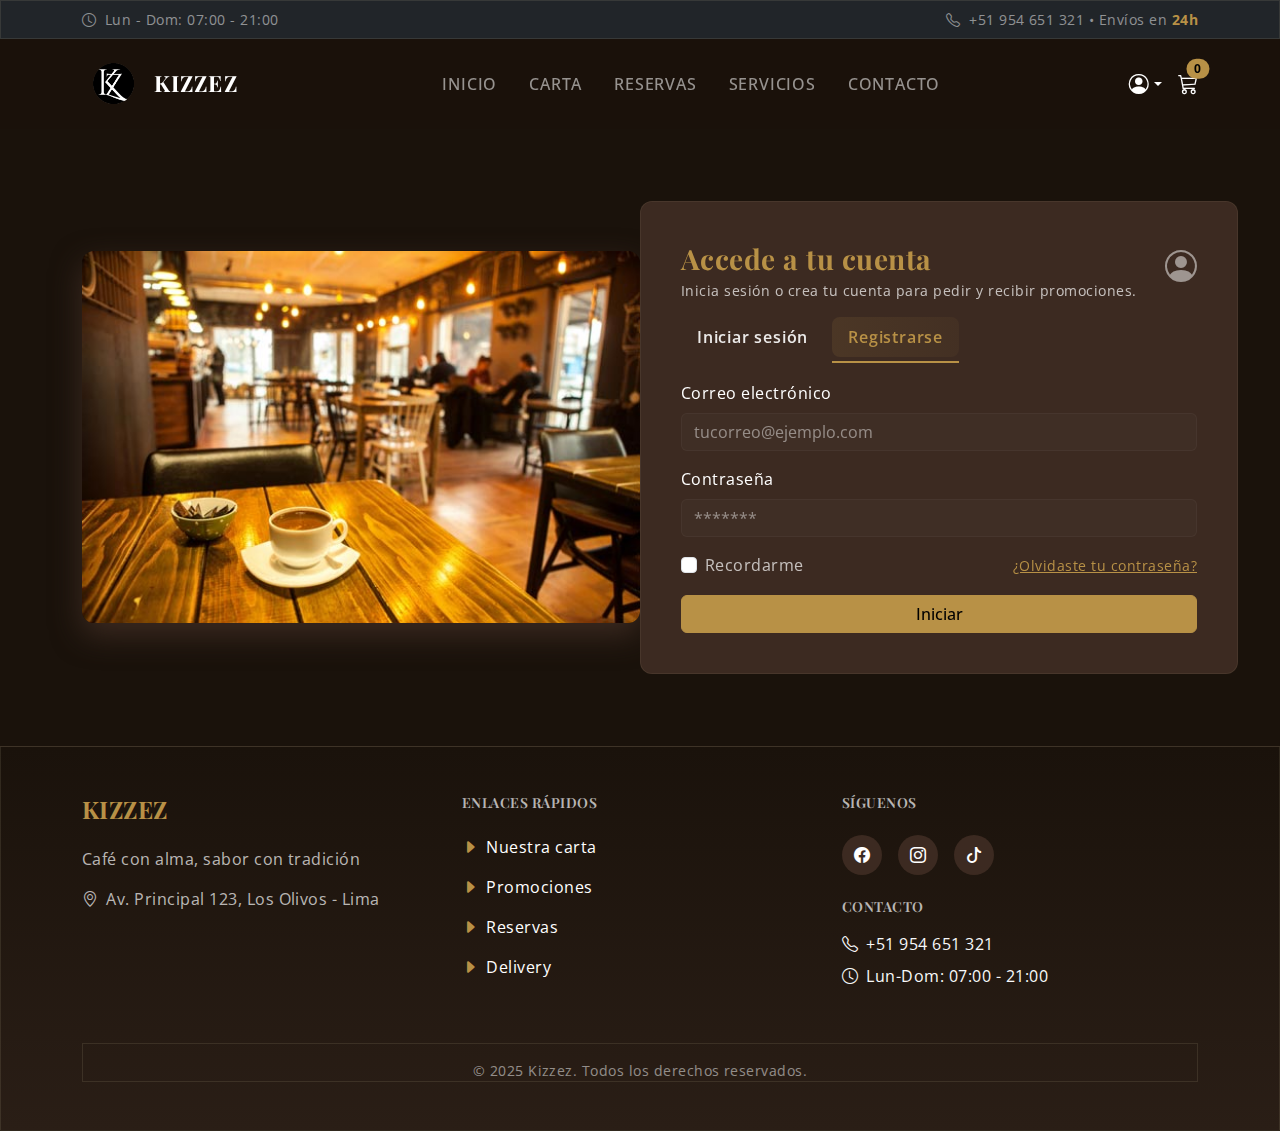
<file: registrarse.html>
<!DOCTYPE html>
<html lang="es">
<head>
  <meta charset="utf-8" />
  <meta name="viewport" content="width=device-width, initial-scale=1" />
  <title>Kizzez - Registrarse</title>
  <link rel="icon" href="/img/logos/logo_Kizzez02.png" />
  <!-- Bootstrap CSS -->
  <link href="https://cdn.jsdelivr.net/npm/bootstrap@5.3.2/dist/css/bootstrap.min.css" rel="stylesheet" />
  <!-- Bootstrap Icons -->
  <link rel="stylesheet" href="https://cdn.jsdelivr.net/npm/bootstrap-icons@1.11.1/font/bootstrap-icons.css" />
  <!-- Google Fonts -->
  <link rel="preconnect" href="https://fonts.googleapis.com" />
  <link rel="preconnect" href="https://fonts.gstatic.com" crossorigin />
  <link href="https://fonts.googleapis.com/css2?family=Playfair+Display:wght@400;500;600;700&family=Open+Sans:wght@300;400;500;600&display=swap" rel="stylesheet" />
  <!-- Tu CSS -->
  <link rel="stylesheet" href="/CSS/styleInicio.css" />
    <link rel="stylesheet" href="/CSS/styleLogin.css">
</head>
<body class="bg-custom-dark">

  <!-- Bootstrap JS (necesario para componentes) -->
  <script src="https://cdn.jsdelivr.net/npm/bootstrap@5.3.2/dist/js/bootstrap.bundle.min.js"></script>
  <script src="/JS/scriptLogin.js"></script>

  <!-- TopBar -->
  <div class="bg-dark border-bottom border-accent py-2">
    <div class="container d-flex justify-content-between small text-white-50">
      <div><i class="bi bi-clock me-1"></i> Lun - Dom: 07:00 - 21:00</div>
      <div><i class="bi bi-telephone me-1"></i> +51 954 651 321 • Envíos en <strong class="text-gold">24h</strong></div>
    </div>
  </div>

  <!-- NAVBAR -->
  <header class="sticky-top w-100">
    <nav class="navbar navbar-expand-md navbar-dark py-2">
      <div class="container">
        <a class="navbar-brand d-flex align-items-center gap-2" href="index.html" aria-label="Inicio Kizzez">
          <img src="/img/logos/logo_Kizzez.png" alt="Logo Kizzez" class="rounded-circle" width="64" height="64" loading="lazy">
          <span class="fw-bold">KIZZEZ</span>
        </a>

        <button class="navbar-toggler" type="button" data-bs-toggle="collapse" data-bs-target="#mainNav" aria-controls="mainNav" aria-expanded="false" aria-label="Toggle navigation">
          <span class="navbar-toggler-icon"></span>
        </button>

        <div class="collapse navbar-collapse justify-content-center" id="mainNav">
          <ul class="navbar-nav text-uppercase fw-semibold">
            <li class="nav-item px-2"><a class="nav-link" href="index.html">Inicio</a></li>
            <li class="nav-item px-2"><a class="nav-link" href="carta.html">Carta</a></li>
            <li class="nav-item px-2"><a class="nav-link" href="reservas.html">Reservas</a></li>
            <li class="nav-item px-2"><a class="nav-link" href="servicios.html">Servicios</a></li>
            <li class="nav-item px-2"><a class="nav-link" href="contacto.html">Contacto</a></li>
          </ul>
        </div>

        <div class="d-flex align-items-center ms-auto gap-3">
          <!-- Dropdown usuario -->
          <div class="dropdown">
            <a class="text-white text-decoration-none d-flex align-items-center dropdown-toggle" href="#" id="userDropdown"
                data-bs-toggle="dropdown" aria-expanded="false" aria-haspopup="true" role="button">
              <i class="bi bi-person-circle fs-5" aria-hidden="true"></i>
            </a>

            <ul class="dropdown-menu dropdown-menu-end dropdown-menu-dark" aria-labelledby="userDropdown">
              <li><a class="dropdown-item" href="login.html" data-action="login">Iniciar sesión</a></li>
              <li><a class="dropdown-item" href="registrarse.html" data-action="register">Registrarse</a></li>
              <li><a class="dropdown-item" href="admin.html" data-action="admin">Admin</a></li>
            </ul>
          </div>

          <!-- Carrito -->
          <a href="#" class="text-white text-decoration-none position-relative" aria-label="Carrito">
            <i class="bi bi-cart3 fs-5"></i>
            <span class="position-absolute top-0 start-100 translate-middle badge rounded-pill bg-gold text-dark">0</span>
          </a>
        </div>
      </div>
    </nav>
  </header>

  <!-- SECCIÓN: LOGIN -->
  <main class="container my-5 py-4">
    <div class="row g-0 align-items-center">
      <!-- Lado izquierdo: imagen -->
      <div class="col-lg-6 mb-4 mb-lg-0">
        <!-- Ajusta la imagen en /img/ acorde a tu proyecto -->
        <img src="/img/contenido/cafe1.jpg" alt="Café Kizzez" class="auth-side-img" />
      </div>

      <!-- Lado derecho: Card con tabs -->
      <div class="col-lg-6">
        <div class="card auth-card cascading-right p-3">
          <div class="card-body p-4">
            <div class="d-flex justify-content-between align-items-start mb-3">
              <div>
                <h3 class="fw-bold text-gold mb-1">Accede a tu cuenta</h3>
                <p class="small text-white-70 mb-0">Inicia sesión o crea tu cuenta para pedir y recibir promociones.</p>
              </div>
              <div>
                <i class="bi bi-person-circle fs-2 text-white-50" aria-hidden="true"></i>
              </div>
            </div>

            <!-- Nav Tabs -->
            <ul class="nav nav-pills nav-auth mb-4" role="tablist">
              <li class="nav-item me-2" role="presentation">
                <button class="nav-link" id="tab-login" data-bs-toggle="pill" data-bs-target="#pane-login" type="button" role="tab" aria-controls="pane-login" aria-selected="true">
                  Iniciar sesión
                </button>
              </li>
              <li class="nav-item" role="presentation">
                <button class="nav-link active" id="tab-register" data-bs-toggle="pill" data-bs-target="#pane-register" type="button" role="tab" aria-controls="pane-register" aria-selected="false">
                  Registrarse
                </button>
              </li>
            </ul>

            <!-- Tabs content -->
            <div class="tab-content">
              <!-- PANE: LOGIN -->
              <div class="tab-pane fade show active" id="pane-login" role="tabpanel" aria-labelledby="tab-login">
                <form id="loginForm" class="needs-validation" novalidate>
                  <div class="mb-3">
                    <label for="loginEmail" class="form-label">Correo electrónico</label>
                    <input type="email" id="loginEmail" class="form-control" name="email" placeholder="tucorreo@ejemplo.com" required>
                    <div class="invalid-feedback">Introduce un correo válido.</div>
                  </div>

                  <div class="mb-3">
                    <label for="loginPassword" class="form-label">Contraseña</label>
                    <input type="password" id="loginPassword" class="form-control" name="password" minlength="6" placeholder="*******" required>
                    <div class="invalid-feedback">La contraseña debe tener al menos 6 caracteres.</div>
                  </div>

                  <div class="d-flex justify-content-between align-items-center mb-3">
                    <div class="form-check">
                      <input class="form-check-input" type="checkbox" id="remember" />
                      <label class="form-check-label text-white-70" for="remember">Recordarme</label>
                    </div>
                    <a href="#" class="small text-gold">¿Olvidaste tu contraseña?</a>
                  </div>

                  <button type="submit" class="btn btn-warning w-100">Iniciar</button>
                </form>
              </div>

              <!-- PANE: REGISTER -->
              <div class="tab-pane fade" id="pane-register" role="tabpanel" aria-labelledby="tab-register">
                <form id="registerForm" class="needs-validation" novalidate>
                  <div class="row">
                    <div class="col-md-6 mb-3">
                      <label for="regName" class="form-label">Nombre</label>
                      <input type="text" id="regName" class="form-control" name="name" placeholder="Tu nombre" required>
                      <div class="invalid-feedback">Por favor ingresa tu nombre.</div>
                    </div>
                    <div class="col-md-6 mb-3">
                      <label for="regLastname" class="form-label">Apellido</label>
                      <input type="text" id="regLastname" class="form-control" name="lastname" placeholder="Tu apellido" required>
                      <div class="invalid-feedback">Por favor ingresa tu apellido.</div>
                    </div>
                  </div>

                  <div class="mb-3">
                    <label for="regEmail" class="form-label">Correo electrónico</label>
                    <input type="email" id="regEmail" class="form-control" name="email" placeholder="tucorreo@ejemplo.com" required>
                    <div class="invalid-feedback">Introduce un correo válido.</div>
                  </div>

                  <div class="row">
                    <div class="col-md-6 mb-3">
                      <label for="regPassword" class="form-label">Contraseña</label>
                      <input type="password" id="regPassword" class="form-control" name="password" minlength="6" placeholder="Mínimo 6 caracteres" required>
                      <div class="invalid-feedback">La contraseña debe tener al menos 6 caracteres.</div>
                    </div>

                    <div class="col-md-6 mb-3">
                      <label for="regPasswordConfirm" class="form-label">Confirmar contraseña</label>
                      <input type="password" id="regPasswordConfirm" class="form-control" name="password_confirm" minlength="6" placeholder="Repite tu contraseña" required>
                      <div class="invalid-feedback">Las contraseñas deben coincidir.</div>
                    </div>
                  </div>

                  <div class="form-check mb-3">
                    <input class="form-check-input" type="checkbox" id="newsletter" checked>
                    <label class="form-check-label text-white-70" for="newsletter">Suscribirme al newsletter</label>
                  </div>

                  <button type="submit" class="btn btn-warning w-100">Crear cuenta</button>
                </form>
              </div>
            </div> <!-- /.tab-content -->
          </div> <!-- /.card-body -->
        </div> <!-- /.card -->
      </div>
    </div>
  </main>

  <!-- Toast reutilizable -->
  <div aria-live="polite" aria-atomic="true" class="position-relative">
    <div id="authToastContainer" class="position-fixed bottom-0 end-0 p-3" style="z-index:1080;">
      <div id="authToast" class="toast align-items-center text-bg-success border-0" role="alert" aria-live="assertive" aria-atomic="true" tabindex="-1">
        <div class="d-flex">
          <div class="toast-body" id="authToastBody">Mensaje...</div>
          <button type="button" class="btn-close btn-close-white me-2 m-auto" data-bs-dismiss="toast" aria-label="Cerrar"></button>
        </div>
      </div>
    </div>
  </div>

  <!-- Footer -->
  <footer class="container-fluid text-light py-5 border-top border-accent mt-5">
    <div class="container">
      <div class="row gy-5">
        <div class="col-12 col-md-4">
          <h3 class="h4 fw-bold text-gold mb-4">KIZZEZ</h3>
          <p class="text-white-70 mb-0">Café con alma, sabor con tradición</p>
          <p class="text-white-70 mt-3"><i class="bi bi-geo-alt me-2"></i>Av. Principal 123, Los Olivos - Lima</p>
        </div>

        <div class="col-12 col-md-4">
          <h6 class="fw-semibold text-uppercase small text-white-70 mb-4">Enlaces rápidos</h6>
          <ul class="list-unstyled mb-0">
            <li class="mb-3"><a href="#" class="text-white text-decoration-none d-flex align-items-center"><i class="bi bi-caret-right-fill text-gold me-2"></i>Nuestra carta</a></li>
            <li class="mb-3"><a href="#" class="text-white text-decoration-none d-flex align-items-center"><i class="bi bi-caret-right-fill text-gold me-2"></i>Promociones</a></li>
            <li class="mb-3"><a href="#" class="text-white text-decoration-none d-flex align-items-center"><i class="bi bi-caret-right-fill text-gold me-2"></i>Reservas</a></li>
            <li class="mb-3"><a href="#" class="text-white text-decoration-none d-flex align-items-center"><i class="bi bi-caret-right-fill text-gold me-2"></i>Delivery</a></li>
          </ul>
        </div>

        <div class="col-12 col-md-4">
          <h6 class="fw-semibold text-uppercase small text-white-70 mb-4">Síguenos</h6>
          <div class="d-flex gap-3 mb-4">
            <a href="#" class="text-white text-decoration-none d-flex align-items-center justify-content-center rounded-circle bg-medium" style="width:40px; height:40px;"><i class="bi bi-facebook" aria-hidden="true"></i></a>
            <a href="#" class="text-white text-decoration-none d-flex align-items-center justify-content-center rounded-circle bg-medium" style="width:40px; height:40px;"><i class="bi bi-instagram" aria-hidden="true"></i></a>
            <a href="#" class="text-white text-decoration-none d-flex align-items-center justify-content-center rounded-circle bg-medium" style="width:40px; height:40px;"><i class="bi bi-tiktok" aria-hidden="true"></i></a>
          </div>

          <h6 class="fw-semibold text-uppercase small text-white-70 mb-3">Contacto</h6>
          <p class="mb-2"><i class="bi bi-telephone me-2"></i>+51 954 651 321</p>
          <p class="mb-0"><i class="bi bi-clock me-2"></i>Lun-Dom: 07:00 - 21:00</p>
        </div>
      </div>

      <div class="text-center text-white-50 small mt-5 pt-3 border-top border-accent">© <span id="year"></span> 2025 Kizzez. Todos los derechos reservados.</div>
    </div>
  </footer>
</body>
</html>
</file>
<file: CSS/styleProductos.css>
:root {
    --color-dark: #1a120b;
    --color-medium: #3c2a21;
    --color-light: #e5e5cb;
    --color-accent: #d5cea3;
    --color-gold: #b89146;
    --color-gold-light: #d6ae67;
}

/* Tipografía y fondo */
body {
    font-family: 'Open Sans', sans-serif;
    background-color: var(--color-dark);
    color: #fff;
    letter-spacing: 0.03em;
}
h1,h2,h3,h4,h5,h6,.navbar-brand {
    font-family: 'Playfair Display', serif;
    font-weight: 600;
}

/* Utilidades personalizadas */
.bg-custom-dark { 
    background-color: var(--color-dark); 
}

.bg-medium { 
    background-color: var(--color-medium); 
}

.text-gold { 
    color: var(--color-gold); 
}

.text-white-70 { 
    color: rgba(255,255,255,0.7); 
}

.letter-spacing-2 { 
    letter-spacing: 0.12em; 
}

/* Bordes y colores usados en varias partes */
.border-accent { 
    border: 1px solid rgba(213, 206, 163, 0.12) !important;
}

.bg-gold { 
    background-color: var(--color-gold) !important; 
    color: #000 !important; 
}

/* Botones */
.btn-warning {
    background-color: var(--color-gold);
    border-color: var(--color-gold);
    color: #000;
    font-weight: 500;
    transition: all 0.3s ease;
}
.btn-warning:hover {
    background-color: var(--color-gold-light);
    border-color: var(--color-gold-light);
    transform: translateY(-2px);
    box-shadow: 0 4px 8px rgba(0,0,0,0.15);
}
.btn-outline-light:hover {
    background-color: transparent;
    border-color: var(--color-gold);
    color: var(--color-gold);
}
.btn:focus {
    outline: none;
    box-shadow: 0 0 0 0.25rem rgba(184,145,70,0.18);
}

/* NAVBAR: color fijo */
.navbar {
    padding-top: 0.8rem;
    padding-bottom: 0.8rem;
    transition: all 0.3s ease;
    background-color: rgba(26, 18, 11, 0.95);
}
.navbar-brand { 
    font-size: 1.8rem; 
    letter-spacing: 0.05em; 
}

.nav-link { 
    position: relative; 
    font-weight: 500; 
    letter-spacing: 0.05em; 
    transition: color 0.25s ease; 
}

.nav-link::after {
    content: '';
    position: absolute;
    width: 0;
    height: 2px;
    bottom: -6px;
    left: 0;
    background-color: var(--color-gold);
    transition: width 0.25s ease;
}
.nav-link:hover::after, .nav-link.active::after { 
    width: 100%; 
}

/* Asegura que el fondo de la navbar cubra todo el ancho */
header .navbar {
    width: 100%;
    left: 0;
    right: 0;
}

/* Carrusel*/
.carousel-item { 
    min-height: 420px; 
    height: 90vh; 
    overflow: hidden; 
}

.carousel-item img {
    width: 100%;
    height: 90vh;
    object-fit: cover;
    display: block;
}
.carousel-caption {
    top: auto;
    bottom: 2.5rem;
    right: 2.5rem;
    left: auto;
    text-align: right;
    width: auto;
    max-width: 520px;
    padding: 0;
}
.carousel-caption .card-overlay {
    backdrop-filter: blur(6px);
    background-color: rgba(26,18,11,0.75);
    border: 1px solid rgba(213,206,163,0.12);
    border-radius: 12px;
    padding: 1.6rem;
}

/* Tarjetas de producto */
.product-card {
    background: linear-gradient(145deg, #2a1e16, #35261d);
    border-radius: 16px;
    overflow: hidden;
    transition: all 0.35s ease;
    border: 1px solid rgba(213,206,163,0.08);
    position: relative;
}
.product-card:hover {
    transform: translateY(-8px);
    box-shadow: 0 12px 25px rgba(0,0,0,0.24);
    border-color: rgba(213,206,163,0.18);
}

.hover-overlay {
    position: absolute;
    top: 0;
    left: 0;
    width: 100%;
    height: 100%;
    background: rgba(58,42,32,0.86);
    display: flex;
    align-items: center;
    justify-content: center;
    gap: 12px;
    opacity: 0;
    transition: all 0.28s ease;
    border-radius: 16px;
    pointer-events: none;
}
.product-card:hover .hover-overlay { 
    opacity: 1; 
    pointer-events: auto; 
}

.hover-overlay a { 
    transform: translateY(10px); 
    transition: all 0.25s ease; 
    margin: 0 6px; 
    border-radius: 50%;
    width: 52px;
    height: 52px; 
    display:flex; 
    align-items:center; 
    justify-content:center; 
}

.product-card:hover .hover-overlay a { 
    transform: translateY(0); 
}

/* Efectos y accesibilidad */
.floating-btn { 
    box-shadow: 0 4px 15px rgba(0,0,0,0.2); 
    transition: all 0.25s ease; 
}

.floating-btn:hover { 
    transform: translateY(-3px); 
    box-shadow: 0 8px 20px rgba(0,0,0,0.28); 
}

/* Botones flotantes (estilos trasladados desde HTML inline) */
.btn-whatsapp {
    position: fixed;
    width: 64px;
    height: 64px;
    right: 20px;
    bottom: 20px;
    z-index: 1000;
}
.btn-order {
    position: fixed;
    left: 20px;
    bottom: 20px;
    padding: 0.8rem 1.5rem;
    z-index: 1000;
}

/* Typewriter */
.typewriter h1 {
    overflow: hidden;
    border-right: 0.12em solid var(--color-gold);
    white-space: nowrap;
    margin: 0 auto;
    letter-spacing: 0.1em;
    animation: typing 3.5s steps(40,end), blink-caret .75s step-end infinite;
    font-size: clamp(1.5rem, 3.5vw, 2.6rem);
}
@keyframes typing { 
    from { width: 0 } to { width: 100% } 
}

@keyframes blink-caret { 
    from,to { border-color: transparent } 50% { border-color: var(--color-gold) } 
}

/* Imagenes en escala */
.grayscale { 
    filter: grayscale(1) brightness(0.85); 
    opacity: 0.8; 
    transition: all 0.35s ease; 
}

.grayscale:hover { 
    filter: grayscale(0) brightness(1); 
    opacity: 1; 
}

/* Avatar effect */
.card-img-top .rounded-circle { 
    box-shadow: 0 8px 20px rgba(0,0,0,0.15); 
    transition: all 0.3s ease; 
}
.product-card:hover .card-img-top .rounded-circle { 
    transform: scale(1.05); 
}

/* Footer gradient */
footer { 
    background: linear-gradient(to bottom, #1a120b, #2a1e16); 
}

/* Responsive tweaks */
@media (max-width: 992px) {
    .carousel-caption { right: 1.25rem; bottom: 1.5rem; max-width: 480px; }
}
@media (max-width: 768px) {
    .carousel-item { height: 60vh; }
    .carousel-item img { height: 60vh; }
    .carousel-caption { left: 0; right: 0; bottom: 1rem; text-align: center; max-width: 92%; margin: 0 auto; }
    .carousel-caption .card-overlay { padding: 1rem; }
    .typewriter h1 { font-size: 1.6rem; }
}

@media (max-width: 420px) {
    .navbar-brand img { 
        width: 48px; height:48px; 
    }
}

/* Logos marcas: inician blancos y al hover se tornan amarillos */
.brand-logo {
    display: inline-block;
    max-height: 70px;
    width: auto;
    transition: filter 0.35s ease, transform 0.25s ease, opacity 0.25s ease;
    filter: brightness(0) saturate(100%) invert(1);
    opacity: 0.95;
}
.brand-logo:hover,
.brand-logo:focus {
    transform: translateY(-4px);
    filter: brightness(0) saturate(100%) sepia(1) saturate(700%) hue-rotate(18deg) contrast(0.95);
    opacity: 1;
}
.brand-logo.active {
    filter: brightness(0) saturate(100%) sepia(1) saturate(700%) hue-rotate(18deg) contrast(0.95);
    opacity: 1;
}

/* Estilos para el dropdown del usuario en la navbar */
.navbar .dropdown-toggle { color: #fff; text-decoration: none; cursor: pointer; }
.navbar .dropdown-menu-dark {
    background-color: rgba(26,18,11,0.98);
    border: 1px solid rgba(213,206,163,0.08);
    min-width: 10rem;
}
.navbar .dropdown-menu-dark .dropdown-item {
    color: rgba(255,255,255,0.9);
}
.navbar .dropdown-menu-dark .dropdown-item:hover,
.navbar .dropdown-menu-dark .dropdown-item:focus {
    background-color: var(--color-gold);
    color: #000;
}

.card-title{
    color: #fff;
}

.card-text small{
    color:#fff;
}

.fw-bold{
    color: #fff;
}

.card-text .small{
    color: #fff !important; 
}

.text-gold .fw-bold{
    color: #b89146;
}
</file>
<file: CSS/styleInicio.css>
:root {
    --color-dark: #1a120b;
    --color-medium: #3c2a21;
    --color-light: #e5e5cb;
    --color-accent: #d5cea3;
    --color-gold: #b89146;
    --color-gold-light: #d6ae67;
}

/* Tipografía y fondo */
body {
    font-family: 'Open Sans', sans-serif;
    background-color: var(--color-dark);
    color: #fff;
    letter-spacing: 0.03em;
}
h1,h2,h3,h4,h5,h6,.navbar-brand {
    font-family: 'Playfair Display', serif;
    font-weight: 600;
}

/* Utilidades personalizadas */
.bg-custom-dark { 
    background-color: var(--color-dark); 
}

.bg-medium { 
    background-color: var(--color-medium); 
}

.text-gold { 
    color: var(--color-gold); 
}

.text-white-70 { 
    color: rgba(255,255,255,0.7); 
}

.letter-spacing-2 { 
    letter-spacing: 0.12em; 
}

/* Bordes y colores usados en varias partes */
.border-accent { 
    border: 1px solid rgba(213, 206, 163, 0.12) !important;
}

.bg-gold { 
    background-color: var(--color-gold) !important; 
    color: #000 !important; 
}

/* Botones */
.btn-warning {
    background-color: var(--color-gold);
    border-color: var(--color-gold);
    color: #000;
    font-weight: 500;
    transition: all 0.3s ease;
}
.btn-warning:hover {
    background-color: var(--color-gold-light);
    border-color: var(--color-gold-light);
    transform: translateY(-2px);
    box-shadow: 0 4px 8px rgba(0,0,0,0.15);
}
.btn-outline-light:hover {
    background-color: transparent;
    border-color: var(--color-gold);
    color: var(--color-gold);
}
.btn:focus {
    outline: none;
    box-shadow: 0 0 0 0.25rem rgba(184,145,70,0.18);
}

/* NAVBAR: color fijo */
.navbar {
    padding-top: 0.8rem;
    padding-bottom: 0.8rem;
    transition: all 0.3s ease;
    background-color: rgba(26, 18, 11, 0.95);
}
.navbar-brand { 
    font-size: 1.8rem; 
    letter-spacing: 0.05em; 
}

.nav-link { 
    position: relative; 
    font-weight: 500; 
    letter-spacing: 0.05em; 
    transition: color 0.25s ease; 
}

.nav-link::after {
    content: '';
    position: absolute;
    width: 0;
    height: 2px;
    bottom: -6px;
    left: 0;
    background-color: var(--color-gold);
    transition: width 0.25s ease;
}
.nav-link:hover::after, .nav-link.active::after { 
    width: 100%; 
}

/* Asegura que el fondo de la navbar cubra todo el ancho */
header .navbar {
    width: 100%;
    left: 0;
    right: 0;
}

/* Carrusel*/
.carousel-item { 
    min-height: 420px; 
    height: 90vh; 
    overflow: hidden; 
}

.carousel-item img {
    width: 100%;
    height: 90vh;
    object-fit: cover;
    display: block;
}
.carousel-caption {
    top: auto;
    bottom: 2.5rem;
    right: 2.5rem;
    left: auto;
    text-align: right;
    width: auto;
    max-width: 520px;
    padding: 0;
}
.carousel-caption .card-overlay {
    backdrop-filter: blur(6px);
    background-color: rgba(26,18,11,0.75);
    border: 1px solid rgba(213,206,163,0.12);
    border-radius: 12px;
    padding: 1.6rem;
}

/* Tarjetas de producto */
.product-card {
    background: linear-gradient(145deg, #2a1e16, #35261d);
    border-radius: 16px;
    overflow: hidden;
    transition: all 0.35s ease;
    border: 1px solid rgba(213,206,163,0.08);
    position: relative;
}
.product-card:hover {
    transform: translateY(-8px);
    box-shadow: 0 12px 25px rgba(0,0,0,0.24);
    border-color: rgba(213,206,163,0.18);
}

.hover-overlay {
    position: absolute;
    top: 0;
    left: 0;
    width: 100%;
    height: 100%;
    background: rgba(58,42,32,0.86);
    display: flex;
    align-items: center;
    justify-content: center;
    gap: 12px;
    opacity: 0;
    transition: all 0.28s ease;
    border-radius: 16px;
    pointer-events: none;
}
.product-card:hover .hover-overlay { 
    opacity: 1; 
    pointer-events: auto; 
}

.hover-overlay a { 
    transform: translateY(10px); 
    transition: all 0.25s ease; 
    margin: 0 6px; 
    border-radius: 50%;
    width: 52px;
    height: 52px; 
    display:flex; 
    align-items:center; 
    justify-content:center; 
}

.product-card:hover .hover-overlay a { 
    transform: translateY(0); 
}

/* Efectos y accesibilidad */
.floating-btn { 
    box-shadow: 0 4px 15px rgba(0,0,0,0.2); 
    transition: all 0.25s ease; 
}

.floating-btn:hover { 
    transform: translateY(-3px); 
    box-shadow: 0 8px 20px rgba(0,0,0,0.28); 
}

/* Botones flotantes (estilos trasladados desde HTML inline) */
.btn-whatsapp {
    position: fixed;
    width: 64px;
    height: 64px;
    right: 20px;
    bottom: 20px;
    z-index: 1000;
}
.btn-order {
    position: fixed;
    left: 20px;
    bottom: 20px;
    padding: 0.8rem 1.5rem;
    z-index: 1000;
}

/* Typewriter */
.typewriter h1 {
    overflow: hidden;
    border-right: 0.12em solid var(--color-gold);
    white-space: nowrap;
    margin: 0 auto;
    letter-spacing: 0.1em;
    animation: typing 3.5s steps(40,end), blink-caret .75s step-end infinite;
    font-size: clamp(1.5rem, 3.5vw, 2.6rem);
}
@keyframes typing { 
    from { width: 0 } to { width: 100% } 
}

@keyframes blink-caret { 
    from,to { border-color: transparent } 50% { border-color: var(--color-gold) } 
}

/* Imagenes en escala */
.grayscale { 
    filter: grayscale(1) brightness(0.85); 
    opacity: 0.8; 
    transition: all 0.35s ease; 
}

.grayscale:hover { 
    filter: grayscale(0) brightness(1); 
    opacity: 1; 
}

/* Avatar effect */
.card-img-top .rounded-circle { 
    box-shadow: 0 8px 20px rgba(0,0,0,0.15); 
    transition: all 0.3s ease; 
}
.product-card:hover .card-img-top .rounded-circle { 
    transform: scale(1.05); 
}

/* Footer gradient */
footer { 
    background: linear-gradient(to bottom, #1a120b, #2a1e16); 
}

/* Responsive tweaks */
@media (max-width: 992px) {
    .carousel-caption { right: 1.25rem; bottom: 1.5rem; max-width: 480px; }
}
@media (max-width: 768px) {
    .carousel-item { height: 60vh; }
    .carousel-item img { height: 60vh; }
    .carousel-caption { left: 0; right: 0; bottom: 1rem; text-align: center; max-width: 92%; margin: 0 auto; }
    .carousel-caption .card-overlay { padding: 1rem; }
    .typewriter h1 { font-size: 1.6rem; }
}

@media (max-width: 420px) {
    .navbar-brand img { 
        width: 48px; height:48px; 
    }
}

/* Logos marcas: inician blancos y al hover se tornan amarillos */
.brand-logo {
    display: inline-block;
    max-height: 70px;
    width: auto;
    transition: filter 0.35s ease, transform 0.25s ease, opacity 0.25s ease;
    filter: brightness(0) saturate(100%) invert(1);
    opacity: 0.95;
}
.brand-logo:hover,
.brand-logo:focus {
    transform: translateY(-4px);
    filter: brightness(0) saturate(100%) sepia(1) saturate(700%) hue-rotate(18deg) contrast(0.95);
    opacity: 1;
}
.brand-logo.active {
    filter: brightness(0) saturate(100%) sepia(1) saturate(700%) hue-rotate(18deg) contrast(0.95);
    opacity: 1;
}

/* Estilos para el dropdown del usuario en la navbar */
.navbar .dropdown-toggle { color: #fff; text-decoration: none; cursor: pointer; }
.navbar .dropdown-menu-dark {
    background-color: rgba(26,18,11,0.98);
    border: 1px solid rgba(213,206,163,0.08);
    min-width: 10rem;
}
.navbar .dropdown-menu-dark .dropdown-item {
    color: rgba(255,255,255,0.9);
}
.navbar .dropdown-menu-dark .dropdown-item:hover,
.navbar .dropdown-menu-dark .dropdown-item:focus {
    background-color: var(--color-gold);
    color: #000;
}
</file>
<file: CSS/styleContacto.css>
:root {
    --gold: #c8a24b;
}
.bg-custom-dark { background-color: #1a120b; color: #fff; }
.text-gold { color: var(--gold) !important; }
.border-accent { border-color: rgba(200,162,75,0.12) !important; }
.bg-medium { background-color: rgba(255,255,255,0.06); }
.floating-btn {
    position: fixed;
    right: 20px;
    bottom: 20px;
    z-index: 1100;
    width: 56px;
    height: 56px;
    border-radius: 50%;
    display: inline-flex;
    align-items: center;
    justify-content: center;
    background-color: #25d366;
    color: white;
    text-decoration: none;
    box-shadow: 0 6px 18px rgba(0,0,0,0.2);
}
/* Ajustes para small-screen spacing of toast container on narrow screens */
@media (max-width: 575px) {
    #toastContainer { right: .5rem; left: .5rem; bottom: .5rem; }
    .position-fixed.bottom-0.end-0 { left: auto; right: .5rem; bottom: .5rem; }
}
.btn-warning {
    background-color: #f2b11e;
    border: none;
    transition: all 0.3s ease;
}
.btn-warning:hover {
    background-color: #e09c1e;
    box-shadow: 0 5px 15px rgba(0, 0, 0, 0.2);
}
.form-control {
    border-radius: 8px;
    box-shadow: 0 2px 8px rgba(0, 0, 0, 0.1);
}
.form-label {
    font-weight: 600;
}
.text-gold {
    color: #f2b11e;
}
.section-title {
    font-size: 2rem;
    font-weight: 700;
    color: #333;
    margin-bottom: 20px;
}
.social-icons a {
    color: #fff;
    background-color: #333;
    padding: 10px;
    border-radius: 50%;
    margin: 5px;
    transition: background-color 0.3s;
}
.social-icons a:hover {
    background-color: #f2b11e;
}
iframe {
    border-radius: 10px;
    box-shadow: 0 4px 15px rgba(0, 0, 0, 0.1);
}
.floating-btn {
    position: fixed;
    bottom: 30px;
    right: 30px;
    background-color: #25D366;
    padding: 15px;
    border-radius: 50%;
    box-shadow: 0 4px 15px rgba(0, 0, 0, 0.2);
    color: #fff;
    font-size: 1.5rem;
    transition: all 0.3s ease;
}
.floating-btn:hover {
    background-color: #128C7E;
    box-shadow: 0 5px 20px rgba(0, 0, 0, 0.3);
}
footer {
    background-color: #333;
    color: #fff;
}
footer a {
    color: #f2b11e;
    text-decoration: none;
}
footer a:hover {
    text-decoration: underline;
}
.social-logo-container {
    position: relative;
    display: inline-block;
    width: 100%;
}
.social-logo-container img {
    width: 100%;
    border-radius: 50%;
    box-shadow: 0 4px 15px rgba(0, 0, 0, 0.1);
}
.social-icons-in-image {
    position: absolute;
    top: 10px;
    left: 50%;
    transform: translateX(-50%);
    display: flex;
    gap: 15px;
}
.social-icons-in-image a {
    color: #fff;
    background-color: #333;
    padding: 8px;
    border-radius: 50%;
    transition: background-color 0.3s;
}
.social-icons-in-image a:hover {
    background-color: #f2b11e;
}
.social-icons {
    text-align: center;
}
.social-icons a {
    font-size: 24px;
}
.social-icons i {
    margin: 10px;
}
</file>
<file: CSS/styleLogin.css>
:root{
    --color-dark: #1a120b;
    --color-medium: #3c2a21;
    --color-gold: #b89146;
}

/* Body y tipografías */
body {
    font-family: 'Open Sans', sans-serif;
    background-color: var(--color-dark);
    color: #fff;
    -webkit-font-smoothing:antialiased;
    -moz-osx-font-smoothing:grayscale;
}
.text-gold { color: var(--color-gold) !important; }
.text-white-70 { color: rgba(255,255,255,0.7); }
.bg-medium { background-color: var(--color-medium); }
.border-accent { border-color: rgba(213,206,163,0.12) !important; }
.bg-custom-dark { background-color: #1a120b; }

/* NAVBAR */
.navbar {
    background-color: rgba(26,18,11,0.95);
    padding-top: .6rem; padding-bottom: .6rem;
}
.navbar-brand { font-family: 'Playfair Display', serif; font-weight: 600; font-size: 1.4rem; }

/* AUTH section styles */
.cascading-right { margin-right:-40px; }
@media (max-width:991.98px){ .cascading-right{ margin-right:0; } }

.auth-card {
    backdrop-filter: blur(8px);
    border-radius: 12px;
    border: 1px solid rgba(213,206,163,0.08);
    background: #3c2a21;
}

.auth-side-img {
    width:100%; height:100%;
    object-fit:cover;
    border-radius:12px;
    box-shadow: 0 12px 30px #3c2a21;
}

.nav-auth .nav-link { color: rgba(255,255,255,0.9); font-weight:600; }
.nav-auth .nav-link.active {
    background: linear-gradient(90deg, rgba(184,145,70,0.12), rgba(184,145,70,0.06));
    color: var(--color-gold);
    border-radius: 8px;
}

.auth-card .form-control {
    background: rgba(255,255,255,0.02);
    color: #fff;
    border: 1px solid rgba(255,255,255,0.04);
}
.auth-card .form-label { color: #fff; }
.auth-card .form-control::placeholder { color: rgba(255,255,255,0.45); }

/* Toast position tweak for small screens */
@media (max-width:576px) {
    #authToastContainer { right:.5rem; left:.5rem; bottom:.5rem; }
}
</file>
